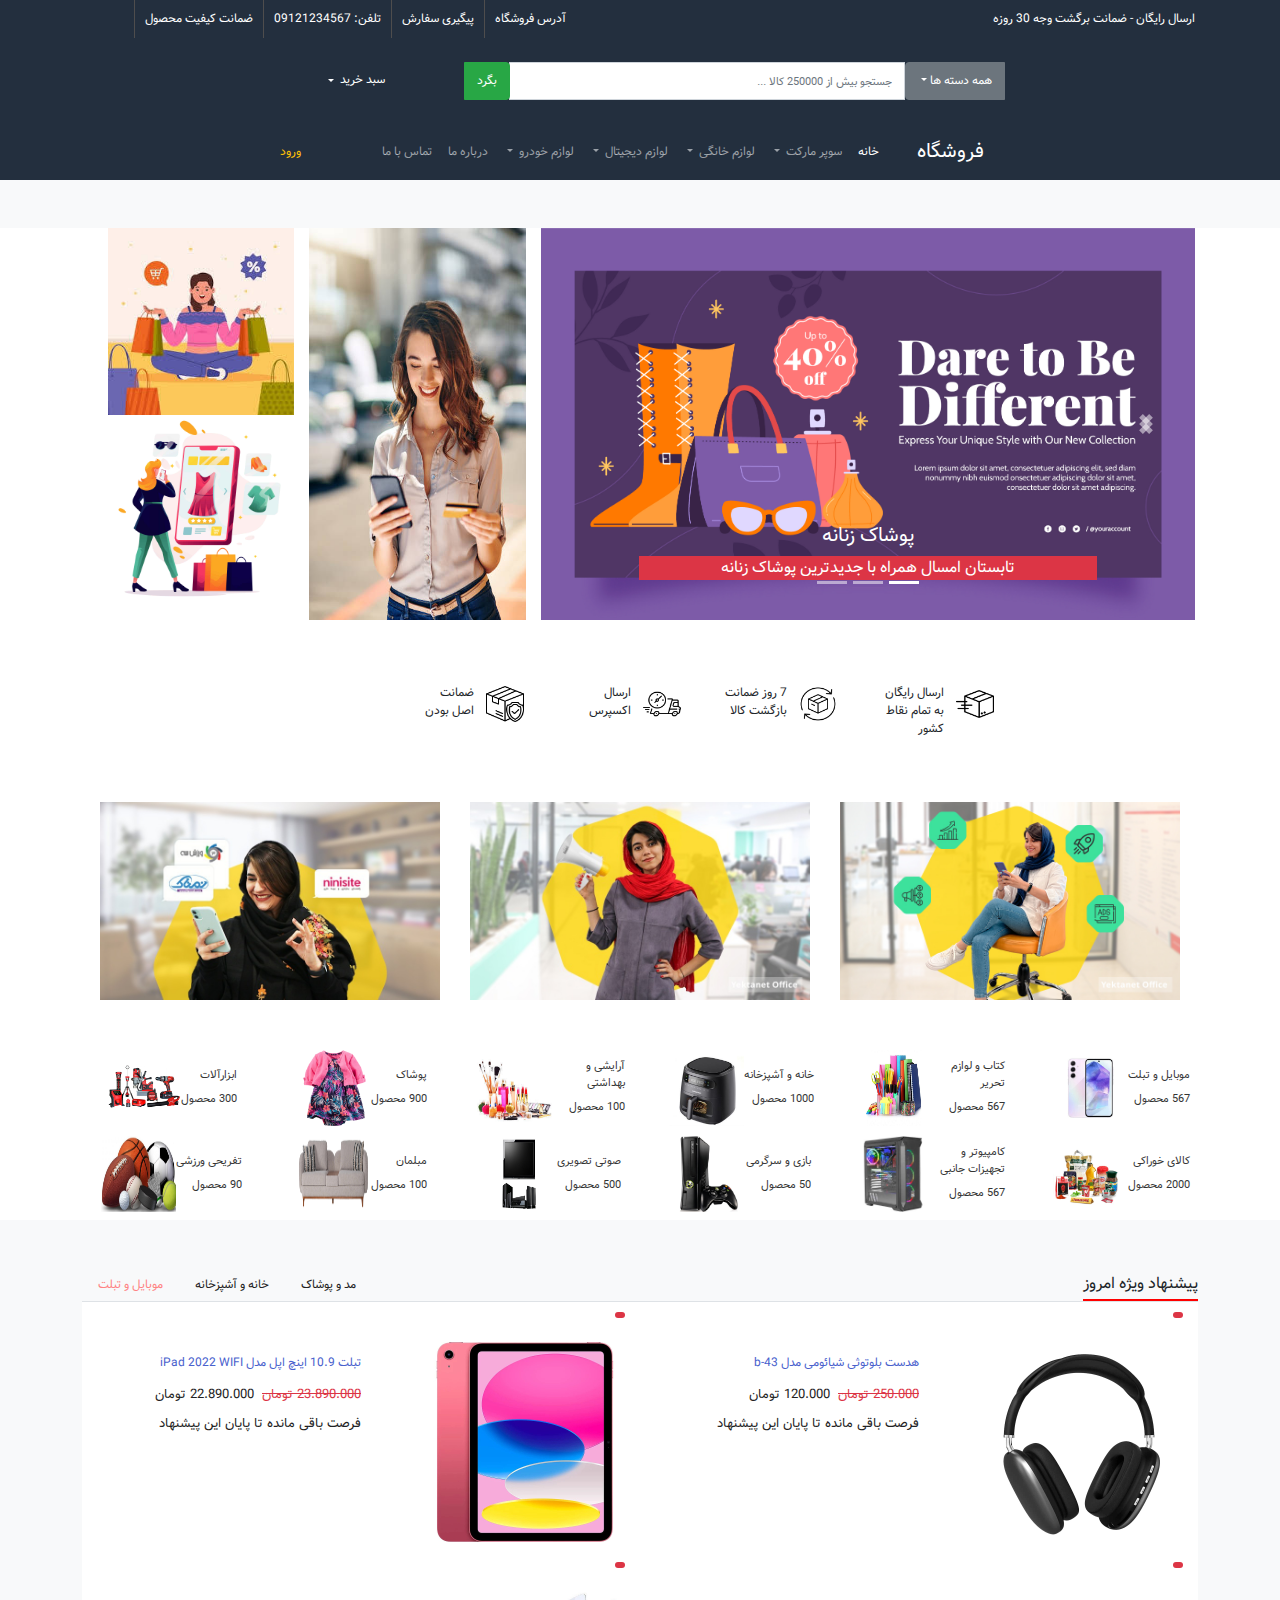
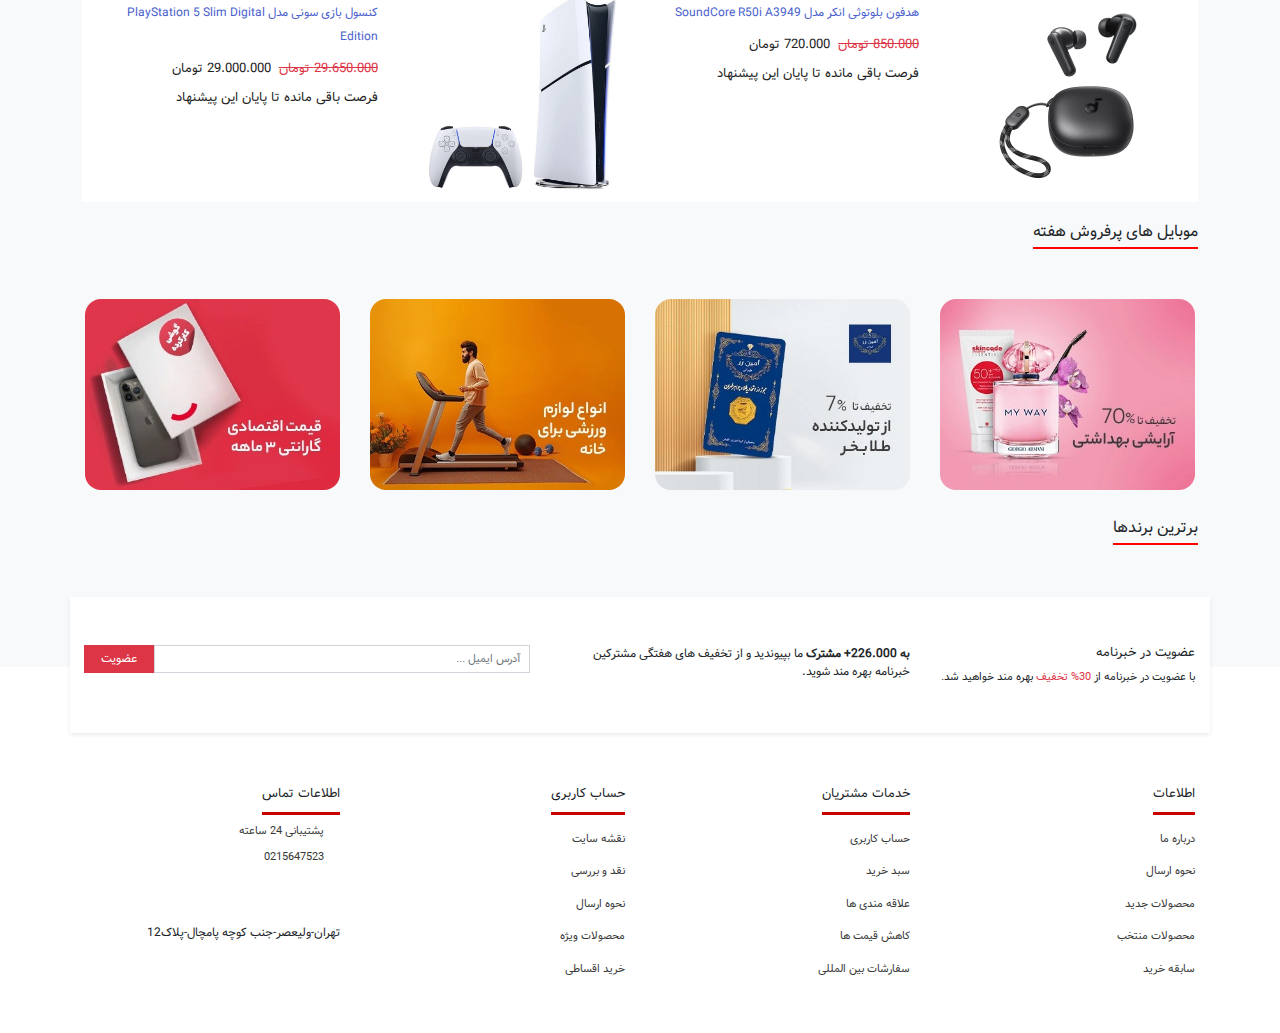
<file: index.html>
<!doctype html>
<html lang="fa">

<head>
  <meta charset="utf-8">
  <meta name="viewport" content="width=device-width, initial-scale=1">
  <title>فروشگاه اینترنتی</title>
  <link href="https://cdn.jsdelivr.net/npm/bootstrap@5.3.3/dist/css/bootstrap.min.css" rel="stylesheet"
    integrity="sha384-QWTKZyjpPEjISv5WaRU9OFeRpok6YctnYmDr5pNlyT2bRjXh0JMhjY6hW+ALEwIH" crossorigin="anonymous">
  <link rel="stylesheet" href="assets/css/bootstrap.min.css">
  <link rel="stylesheet" href="assets/css/bootstrap.css">
  <link rel="stylesheet" href="assets/css/bootstrap-grid.css">
  <link rel="stylesheet" href="assets/css/style.css">
  <link rel="stylesheet" href="https://cdnjs.cloudflare.com/ajax/libs/font-awesome/6.6.0/css/all.min.css"
    integrity="sha512-Kc323vGBEqzTmouAECnVceyQqyqdsSiqLQISBL29aUW4U/M7pSPA/gEUZQqv1cwx4OnYxTxve5UMg5GT6L4JJg=="
    crossorigin="anonymous" referrerpolicy="no-referrer" />
  <link rel="stylesheet" href="assets/css/owl.carousel.css">
  <link rel="stylesheet" href="assets/css/owl.theme.default.css">
</head>

<body class="bg-light">
  <!-- start top nav -->
  <div class="container-fluid bg-top-nav">
    <div class="row justify-content-center align-items-center">
      <div class="container justify-content-center align-items-center">
        <div class="row d-flex justify-content-center align-items-center">
          <div class="col-sm-12 col-md-6 d-none d-md-block">
            <p class="text-white">ارسال رایگان - ضمانت برگشت وجه 30 روزه</p>
          </div>
          <div class="col-sm-12 col-md-6">
            <nav class="nav custom-top-nav justify-content-center align-items-center">
              <a class="nav-link text-white border-start" href="#">آدرس فروشگاه</a>
              <a class="nav-link text-white border-start" href="#">پیگیری سفارش</a>
              <a class="nav-link text-white border-start" href="#">تلفن: 09121234567</a>
              <a class="nav-link text-white border-start d-none d-md-block" href="#">ضمانت کیفیت محصول</a>
            </nav>
          </div>
        </div>
      </div>
      <div class="container my-4 flex-column">
        <div class="row justify-content-center align-items-center">
          <div class="col-sm-12 col-md-6">
            <div class="input-group">
              <button class="btn btn-secondary dropdown-toggle btn-font-size" type="button"
                data-bs-toggle="dropdown">همه دسته ها</button>
              <ul class="dropdown-menu">
                <li><a class="dropdown-item" href="#">موبایل</a></li>
                <li><a class="dropdown-item" href="#">قطعات کامپیوتر</a></li>
                <li><a class="dropdown-item" href="#">پوشاک</a></li>
                <li><a class="dropdown-item" href="#">لوازم خانگی</a></li>
              </ul>
              <input type="text" class="form-control" placeholder="جستجو بیش از 250000 کالا ..."
                aria-label="Text input with dropdown button">
              <button class="btn btn-success btn-font-size" type="button">بگرد</button>
            </div>
          </div>
          <div class="col-sm-12 col-md-2">
            <div class="dropdown justify-content-center align-items-center d-flex">
              <a class="btn btn-link text-decoration-none text-white custom-dropdown-toggle dropdown-toggle border-0 basket btn-font-size "
                href="#" role="button" data-bs-toggle="dropdown">
                سبد خرید <i class="fa-solid fa-cart-plus"></i>
              </a>

              <div class="dropdown-menu shopping-list p-0">
                <a class="dropdown-item p-1 d-flex justify-content-around" href="#">
                  <img class="img-thumbnail" src="assets/img/pic1.jpg" alt="">
                  <ul>
                    <li>تابه گریل چدن نالینو</li>
                    <li>Nalino Lorenz Cast iron Gril Pan</li>
                    <li>1.890.000</li>
                  </ul>
                  <button type="button" class="btn-close" data-bs-dismiss="modal" aria-label="Close"></button>
                </a>
                <a class="dropdown-item p-1 d-flex justify-content-around" href="#">
                  <img class="img-thumbnail" src="assets/img/pic2.jpg" alt="">
                  <ul>
                    <li>کیف لپ تاپ مدل 1050</li>
                    <li>laptop bag model 1050</li>
                    <li>891.000</li>
                  </ul>
                  <button type="button" class="btn-close" data-bs-dismiss="modal" aria-label="Close"></button>
                </a>

              </div>
            </div>
          </div>
        </div>
      </div>
      <div class="container">
        <div class="row justify-content-center align-items-center">
          <nav class="navbar custom-navbar navbar-expand-lg px-0" data-bs-theme="dark">
            <a class="navbar-brand" href="#">فروشگاه</a>
            <button class="navbar-toggler" type="button" data-bs-toggle="collapse"
              data-bs-target="#navbarSupportedContent" aria-controls="navbarSupportedContent" aria-expanded="false"
              aria-label="Toggle navigation">
              <span class="navbar-toggler-icon"></span>
            </button>
            <div class="collapse custom-navbar-collapse navbar-collapse" id="navbarSupportedContent">
              <ul class="navbar-nav custom-navbar-nav mb-2 mb-lg-0 mr-auto mr-custom">
                <li class="nav-item">
                  <a class="nav-link active" href="#">خانه</a>
                </li>
                <li class="nav-item dropdown">
                  <a class="nav-link dropdown-toggle" href="#" role="button" data-bs-toggle="dropdown"
                    aria-expanded="false">
                    سوپر مارکت
                  </a>
                  <ul class="dropdown-menu w-100 dropdown-img border-0 shadow">
                    <img src="assets/img/pic6.png" class="d-none d-lg-block" alt="">
                    <div class="container">
                      <div class="row w-100">
                        <div class="col-sm-12 col-md-5">
                          <ul class="nav flex-column pl-3">
                            <li class="nav-item">
                              <a class="nav-link custom-active" href="#"><i class="fa-solid fa-angle-left"></i> کالای
                                اساسی خواربار</a>
                            </li>
                            <li class="nav-item">
                              <a class="nav-link" href="#"> <i class="fa-solid fa-angle-left"></i> لبنیات</a>
                            </li>
                            <li class="nav-item">
                              <a class="nav-link" href="#"> <i class="fa-solid fa-angle-left"></i> میوه و سبزیجات</a>
                            </li>
                            <li class="nav-item">
                              <a class="nav-link" href="#"><i class="fa-solid fa-angle-left"></i> مواد پروتئینی</a>
                            </li>
                          </ul>
                        </div>
                        <div class="col-sm-12 col-md-5">
                          <ul class="nav flex-column pl-3">
                            <li class="nav-item">
                              <a class="nav-link" href="#"><i class="fa-solid fa-angle-left"></i> صبحانه</a>
                            </li>
                            <li class="nav-item">
                              <a class="nav-link" href="#"> <i class="fa-solid fa-angle-left"></i> خشکبار و شیرینی</a>
                            </li>
                            <li class="nav-item">
                              <a class="nav-link" href="#"> <i class="fa-solid fa-angle-left"></i> شور و ترشیجات</a>
                            </li>
                            <li class="nav-item">
                              <a class="nav-link" href="#"> <i class="fa-solid fa-angle-left"></i> تنقلات</a>
                            </li>
                          </ul>
                        </div>
                      </div>
                    </div>
                  </ul>
                </li>
                <li class="nav-item dropdown">
                  <a class="nav-link dropdown-toggle" href="#" role="button" data-bs-toggle="dropdown"
                    aria-expanded="false">
                    لوازم خانگی
                  </a>
                  <ul class="dropdown-menu w-100">
                    <li><a class="dropdown-item" href="#">Action</a></li>
                    <li><a class="dropdown-item" href="#">Another action</a></li>
                    <li><a class="dropdown-item" href="#">Something else here</a></li>
                  </ul>
                </li>
                <li class="nav-item dropdown">
                  <a class="nav-link dropdown-toggle" href="#" role="button" data-bs-toggle="dropdown"
                    aria-expanded="false">
                    لوازم دیجیتال
                  </a>
                  <ul class="dropdown-menu w-100">
                    <li><a class="dropdown-item" href="#">Action</a></li>
                    <li><a class="dropdown-item" href="#">Another action</a></li>
                    <li><a class="dropdown-item" href="#">Something else here</a></li>
                  </ul>
                </li>
                <li class="nav-item dropdown">
                  <a class="nav-link dropdown-toggle" href="#" role="button" data-bs-toggle="dropdown"
                    aria-expanded="false">
                    لوازم خودرو
                  </a>
                  <ul class="dropdown-menu w-100">
                    <li><a class="dropdown-item" href="#">Action</a></li>
                    <li><a class="dropdown-item" href="#">Another action</a></li>
                    <li><a class="dropdown-item" href="#">Something else here</a></li>
                  </ul>
                </li>
                <li class="nav-item">
                  <a class="nav-link" href="#">درباره ما</a>
                </li>
                <li class="nav-item">
                  <a class="nav-link" href="#">تماس با ما</a>
                </li>
              </ul>
              <a href="" class="text-warning text-decoration-none" data-bs-toggle="modal" data-bs-target="#login-form">
                <i class="fa-regular fa-circle-user"></i>
                <span class="pl-1">ورود</span>
              </a>
              <!-- Modal -->
              <div class="modal fade" id="login-form" tabindex="-1">
                <div class="modal-dialog modal-dialog-centered">
                  <div class="modal-content">
                    <div class="modal-header border-0">
                      <h5 class="modal-title fs-5 text-center w-100" id="exampleModalLabel">ورود به سایت</h5>
                    </div>
                    <div class="modal-body">
                      <form class="login-form" method="">
                        <div class="form-group">
                          <label for="exampleInputEmail1">ایمیل</label>
                          <input type="email" class="form-control form-control-sm" id="exampleInputEmail1" placeholder="ایمیل خود را وارد کنید">
                        </div>
                        <div class="form-group">
                          <label for="exampleInputPassword1">کلمه عبور</label>
                          <input type="password" class="form-control form-control-sm" id="exampleInputPassword1" placeholder="رمز عبور خود را وارد کنید">
                        </div>
                        <div class="custom-control custom-checkbox">
                          <input type="checkbox" class="custom-control-input" id="exampleCheck1">
                          <label class="custom-control-label" for="exampleCheck1">مرا به خاطر بسپار</label>
                        </div>
                        <button type="submit" class="btn btn-success btn-sm btn-block mt-3">ورود</button>
                      </form>
                    </div>
                    <div class="modal-footer border-0 pt-0 text-decoration-none d-flex justify-content-around">
                      <a href="#">رمز خود را فراموش کرده اید؟</a>
                      <a href="#">عضویت در سایت</a>
                    </div>
                  </div>
                </div>
              </div>


            </div>
          </nav>
        </div>
      </div>
    </div>
  </div>
  <!-- end top nav -->
  <div class="container-fluid bg-white">
    <!-- start slider nav -->
    <div class="container mt-5">
      <div class="row">
        <div class="col-sm-12 col-lg-6 custom-col-md-6">
          <div id="carouselExampleCaptions" class="carousel slide carousel-fade">
            <div class="carousel-indicators">
              <button type="button" data-bs-target="#carouselExampleCaptions" data-bs-slide-to="0" class="active"
                aria-current="true" aria-label="Slide 1"></button>
              <button type="button" data-bs-target="#carouselExampleCaptions" data-bs-slide-to="1"
                aria-label="Slide 2"></button>
              <button type="button" data-bs-target="#carouselExampleCaptions" data-bs-slide-to="2"
                aria-label="Slide 3"></button>
            </div>
            <div class="carousel-inner">
              <div class="carousel-item active">
                <img src="assets/img/slider1.jpg" class="d-block w-100" alt="...">
                <div class="carousel-caption d-none d-md-block">
                  <h5>پوشاک زنانه</h5>
                  <p class="bg-danger">تابستان امسال همراه با جدیدترین پوشاک زنانه</p>
                </div>
              </div>
              <div class="carousel-item">
                <img src="assets/img/slider2.jpg" class="d-block w-100" alt="...">
                <div class="carousel-caption d-none d-md-block">
                  <h5>مواد غذایی</h5>
                  <p class="bg-danger">هرچی برای خوردن نیاز هست رو میتونی آنلاین خرید کنی</p>
                </div>
              </div>
              <div class="carousel-item">
                <img src="assets/img/slider3.jpg" class="d-block w-100" alt="...">
                <div class="carousel-caption d-none d-md-block">
                  <h5 class="bg-dark">خرید به صرفه </h5>
                  <p class="bg-danger">با تخفیفات امسال خریدی به صرفه برای خود و خانواده داشته باشید</p>
                </div>
              </div>
            </div>
            <button class="carousel-control-prev" type="button" data-bs-target="#carouselExampleCaptions"
              data-bs-slide="prev">
              <span class="carousel-control-prev-icon" aria-hidden="true"></span>
              <span class="visually-hidden">Previous</span>
            </button>
            <button class="carousel-control-next" type="button" data-bs-target="#carouselExampleCaptions"
              data-bs-slide="next">
              <span class="carousel-control-next-icon" aria-hidden="true"></span>
              <span class="visually-hidden">Next</span>
            </button>
          </div>
        </div>
        <div class="col-sm-12 col-lg-3 custom-col-md-3 p-0">
          <a href="#"><img src="assets/img/pic8.jpg " class="img-fluid h-100" alt=""></a>
        </div>
        <div class="col-sm-12 col-lg-3 custom-col-md-3">
          <a href="#"><img src="assets/img/pic9.jpg " class="img-fluid" alt=""></a>
          <a href="#"><img src="assets/img/pic10.jpg " class="img-fluid" alt=""></a>
        </div>
      </div>
    </div>
    <!-- end slider nav -->
    <!-- start shipping nav -->
    <div class="container mt-5">
      <div class="row offset-lg-2">
        <div class="col-sm-6 col-md-4 col-lg-2 shipping-wrapper p-3">
          <img src="assets/img/box.png" alt="" class="float-left">
          <P>ارسال رایگان
          </P>
          <p>به تمام نقاط کشور</p>
        </div>
        <div class="col-sm-6 col-md-4 col-lg-2 shipping-wrapper p-3">
          <img src="assets/img/delivery-status.png" alt="" class="float-left">
          <P>7 روز ضمانت
          </P>
          <p> بازگشت کالا</p>
        </div>
        <div class="col-sm-6 col-md-4 col-lg-2 shipping-wrapper p-3">
          <img src="assets/img/fast-delivery.png" alt="" class="float-left">
          <P>ارسال
          </P>
          <p>اکسپرس</p>
        </div>
        <div class="col-sm-6 col-md-4 col-lg-2 shipping-wrapper p-3">
          <img src="assets/img/security.png" alt="" class="float-left">
          <P>ضمانت
          </P>
          <p>اصل بودن</p>
        </div>
      </div>
      <!-- end shipping nav -->
      <!-- start ads nav -->
      <div class="container mt-5">
        <div class="row">
          <div class="col-sm-12 col-md-4">
            <img class="img-fluid" src="assets/img/advertising.jpg" alt="">
          </div>
          <div class="col-sm-12 col-md-4">
            <img class="img-fluid" src="assets/img/advertising4.jpg" alt="">
          </div>
          <div class="col-sm-12 col-md-4">
            <img class="img-fluid" src="assets/img/advertising2.jpg" alt="">
          </div>
        </div>
      </div>
      <!-- end cats nav -->
    </div>
    <!-- start cats nav -->
    <section class="container mt-5">
      <div class="row no-gutter">
        <div class="col-sm-6 col-md-3 col-lg-2 cat-hover mb-2">
          <a href="#" class="text-decoration-none">
            <div class="d-flex justify-content-center align-items-center cats-custom">
              <div class="cat-desc">
                <p class="pb-2">موبایل و تبلت</p>
                <p>567 محصول</p>
              </div>
              <img src="assets/img/categories.jpg" class="img-fluid" alt="">
            </div>
          </a>
        </div>
        <div class="col-sm-6 col-md-3 col-lg-2 cat-hover mb-2">
          <a href="#">
            <div class="d-flex justify-content-center align-items-center cats-custom">
              <div class="cat-desc">
                <p class="pb-2">کتاب و لوازم تحریر</p>
                <p>567 محصول</p>
              </div>
              <img src="assets/img/categories2.jpg" class="img-fluid" alt="">
            </div>
          </a>
        </div>
        <div class="col-sm-6 col-md-3 col-lg-2 cat-hover mb-2">
          <a href="#">
            <div class="d-flex justify-content-center align-items-center cats-custom">
              <div class="cat-desc">
                <p class="pb-2">خانه و آشپزخانه</p>
                <p>1000 محصول</p>
              </div>
              <img src="assets/img/pic4.jpg" class="img-fluid" alt="">
            </div>
          </a>
        </div>
        <div class="col-sm-6 col-md-3 col-lg-2 cat-hover mb-2">
          <a href="#">
            <div class="d-flex justify-content-center align-items-center cats-custom">
              <div class="cat-desc">
                <p class="pb-2">آرایشی و بهداشتی</p>
                <p>100 محصول</p>
              </div>
              <img src="assets/img/categories3.jpg" class="img-fluid" alt="">
            </div>
          </a>
        </div>
        <div class="col-sm-6 col-md-3 col-lg-2 cat-hover mb-2">
          <a href="#">
            <div class="d-flex justify-content-center align-items-center cats-custom">
              <div class="cat-desc">
                <p class="pb-2">پوشاک</p>
                <p>900 محصول</p>
              </div>
              <img src="assets/img/categories5.png" class="img-fluid" alt="">
            </div>
          </a>
        </div>
        <div class="col-sm-6 col-md-3 col-lg-2 cat-hover mb-2">
          <a href="#">
            <div class="d-flex justify-content-center align-items-center cats-custom">
              <div class="cat-desc">
                <p class="pb-2">ابزارآلات</p>
                <p>300 محصول</p>
              </div>
              <img src="assets/img/categories4.jpg" class="img-fluid" alt="">
            </div>
          </a>
        </div>
        <div class="col-sm-6 col-md-3 col-lg-2 cat-hover mb-2">
          <a href="#">
            <div class="d-flex justify-content-center align-items-center cats-custom">
              <div class="cat-desc">
                <p class="pb-2">کالای خوراکی</p>
                <p>2000 محصول</p>
              </div>
              <img src="assets/img/categories8.jpg" class="img-fluid" alt="">
            </div>
          </a>
        </div>
        <div class="col-sm-6 col-md-3 col-lg-2 cat-hover mb-2">
          <a href="#">
            <div class="d-flex justify-content-center align-items-center cats-custom">
              <div class="cat-desc">
                <p class="pb-2">کامپیوتر و تجهیزات جانبی</p>
                <p>567 محصول</p>
              </div>
              <img src="assets/img/pic3.jpg" class="img-fluid" alt="">
            </div>
          </a>
        </div>
        <div class="col-sm-6 col-md-3 col-lg-2 cat-hover mb-2">
          <a href="#">
            <div class="d-flex justify-content-center align-items-center cats-custom">
              <div class="cat-desc">
                <p class="pb-2">بازی و سرگرمی</p>
                <p>50 محصول</p>
              </div>
              <img src="assets/img/categories6.jpg" class="img-fluid" alt="">
            </div>
          </a>
        </div>
        <div class="col-sm-6 col-md-3 col-lg-2 cat-hover mb-2">
          <a href="#">
            <div class="d-flex justify-content-center align-items-center cats-custom">
              <div class="cat-desc">
                <p class="pb-2">صوتی تصویری</p>
                <p>500 محصول</p>
              </div>
              <img src="assets/img/categories7.png" class="img-fluid" alt="">
            </div>
          </a>
        </div>
        <div class="col-sm-6 col-md-3 col-lg-2 cat-hover mb-2">
          <a href="#">
            <div class="d-flex justify-content-center align-items-center cats-custom">
              <div class="cat-desc">
                <p class="pb-2">مبلمان</p>
                <p>100 محصول</p>
              </div>
              <img src="assets/img/categories6.png" class="img-fluid" alt="">
            </div>
          </a>
        </div>
        <div class="col-sm-6 col-md-3 col-lg-2 cat-hover mb-2">
          <a href="#">
            <div class="d-flex justify-content-center align-items-center cats-custom">
              <div class="cat-desc">
                <p class="pb-2">تفریحی ورزشی</p>
                <p>90 محصول</p>
              </div>
              <img src="assets/img/categories5.jpg" class="img-fluid" alt="">
            </div>
          </a>
        </div>
      </div>
    </section>
    <!-- end ads nav -->
  </div>
  <!-- start special offers nav -->
  <section class="container mt-5 mb-5">
    <div class="row">
      <nav>
        <div class="nav nav-tabs custom-nav-tabs" dir="ltr" id="nav-tab" role="tablist">
          <button class="nav-link active" id="nav-home-tab" data-bs-toggle="tab" data-bs-target="#nav-home"
            type="button" role="tab" aria-controls="nav-home" aria-selected="true">موبایل و تبلت</button>
          <button class="nav-link" id="nav-profile-tab" data-bs-toggle="tab" data-bs-target="#nav-profile" type="button"
            role="tab" aria-controls="nav-profile" aria-selected="false">خانه و آشپزخانه</button>
          <button class="nav-link" id="nav-contact-tab" data-bs-toggle="tab" data-bs-target="#nav-contact" type="button"
            role="tab" aria-controls="nav-contact" aria-selected="false">مد و پوشاک</button>
        </div>
      </nav>
      <div class="tab-content position-relative" id="nav-tabContent">
        <p class="position-absolute offer-section-title">پیشنهاد ویژه امروز</p>
        <div class="tab-pane fade show active" id="nav-home" role="tabpanel" aria-labelledby="nav-home-tab"
          tabindex="0">
          <div class="container">
            <div class="row">
              <div class="first-offer col-sm-12 col-md-12 col-lg-6 bg-white position-relative">
                <div class="after-expire badge text-bg-danger">

                </div>
                <div class="offer-blur position-absolute d-flex justify-content-between">
                  <div class="mt-3 offer-product-image">
                    <img src="assets/img/s1.jpg" alt="" class="img-fluid first-img">
                    <img src="assets/img/s2.jpg" alt="" class="img-fluid second-img">
                  </div>
                  <div class="p-4 offer-details">
                    <a href="#" class="text-decoration-none">هدست بلوتوثی شیائومی مدل b-43</a>
                    <div class="offer-rating mt-2">
                      <i class="fa-solid fa-star"></i><i class="fa-solid fa-star"></i><i class="fa-solid fa-star"></i><i
                        class="fa-regular fa-star"></i><i class="fa-regular fa-star"></i>
                    </div>
                    <div class="offer-price mt-2 "><s class="text-danger mr-2">250.000 تومان</s><span>120.000
                        تومان</span></div>
                    <div class="count-down-time mt-2">
                      <p>فرصت باقی مانده تا پایان این پیشنهاد</p>
                      <div id="demo" class="demos mt-3 position-relative" dir="ltr"></div>
                    </div>
                  </div>

                </div>
              </div>
              <div class="second-offer col-sm-12 col-md-12 col-lg-6 bg-white position-relative">
                <div class="after-expire badge text-bg-danger">

                </div>
                <div class="offer-blur position-absolute d-flex justify-content-between">
                  <div class="mt-3 offer-product-image">
                    <img src="assets/img/s4.jpg" alt="" class="img-fluid first-img">
                    <img src="assets/img/s5.jpg" alt="" class="img-fluid second-img">
                  </div>
                  <div class="p-4 offer-details">
                    <a href="#" class="text-decoration-none">تبلت 10.9 اینچ اپل مدل iPad 2022 WIFI</a>
                    <div class="offer-rating mt-2">
                      <i class="fa-solid fa-star"></i><i class="fa-solid fa-star"></i><i class="fa-solid fa-star"></i><i
                        class="fa-regular fa-star"></i><i class="fa-regular fa-star"></i>
                    </div>
                    <div class="offer-price mt-2 "><s class="text-danger mr-2">23.890.000 تومان</s><span>22.890.000
                        تومان</span></div>
                    <div class="count-down-time mt-2">
                      <p>فرصت باقی مانده تا پایان این پیشنهاد</p>
                      <div id="demo" class="demos mt-3 position-relative" dir="ltr"></div>
                    </div>
                  </div>

                </div>
              </div>
              <div class="third-offer col-sm-12 col-md-12 col-lg-6 bg-white position-relative">
                <div class="after-expire badge text-bg-danger">

                </div>
                <div class="offer-blur position-absolute d-flex justify-content-between">
                  <div class="mt-3 offer-product-image">
                    <img src="assets/img/s6.jpg" alt="" class="img-fluid first-img">
                    <img src="assets/img/s7.jpg" alt="" class="img-fluid second-img">
                  </div>
                  <div class="p-4 offer-details">
                    <a href="#" class="text-decoration-none">هدفون بلوتوثی انکر مدل SoundCore R50i A3949</a>
                    <div class="offer-rating mt-2">
                      <i class="fa-solid fa-star"></i><i class="fa-solid fa-star"></i><i class="fa-solid fa-star"></i><i
                        class="fa-regular fa-star"></i><i class="fa-regular fa-star"></i>
                    </div>
                    <div class="offer-price mt-2 "><s class="text-danger mr-2">850.000 تومان</s><span>720.000
                        تومان</span></div>
                    <div class="count-down-time mt-2">
                      <p>فرصت باقی مانده تا پایان این پیشنهاد</p>
                      <div id="demo" class="demos mt-3 position-relative" dir="ltr"></div>
                    </div>
                  </div>

                </div>
              </div>
              <div class="forth-offer col-sm-12 col-md-12 col-lg-6 bg-white position-relative">
                <div class="after-expire badge text-bg-danger">

                </div>
                <div class="offer-blur position-absolute d-flex justify-content-between">
                  <div class="mt-3 offer-product-image">
                    <img src="assets/img/s8.jpg" alt="" class="img-fluid first-img">
                    <img src="assets/img/s9.jpg" alt="" class="img-fluid second-img">
                  </div>
                  <div class="p-4 offer-details">
                    <a href="#" class="text-decoration-none">کنسول بازی سونی مدل PlayStation 5 Slim Digital Edition</a>
                    <div class="offer-rating mt-2">
                      <i class="fa-solid fa-star"></i><i class="fa-solid fa-star"></i><i class="fa-solid fa-star"></i><i
                        class="fa-regular fa-star"></i><i class="fa-regular fa-star"></i>
                    </div>
                    <div class="offer-price mt-2 "><s class="text-danger mr-2">29.650.000 تومان</s><span>29.000.000
                        تومان</span></div>
                    <div class="count-down-time mt-2">
                      <p>فرصت باقی مانده تا پایان این پیشنهاد</p>
                      <div id="demo" class="demos mt-3 position-relative" dir="ltr"></div>
                    </div>
                  </div>

                </div>
              </div>
            </div>
          </div>
        </div>
        <div class="tab-pane fade" id="nav-profile" role="tabpanel" aria-labelledby="nav-profile-tab" tabindex="0">
          <div class="container">
            <div class="row">
              <div class="first-offer col-sm-12 col-md-12 col-lg-6 bg-white position-relative">
                <div class="after-expire badge text-bg-danger">

                </div>
                <div class="offer-blur position-absolute d-flex justify-content-between">
                  <div class="mt-3 offer-product-image">
                    <img src="assets/img/s10.jpg" alt="" class="img-fluid first-img">
                    <img src="assets/img/s11.jpg" alt="" class="img-fluid second-img">
                  </div>
                  <div class="p-4 offer-details">
                    <a href="#" class="text-decoration-none">جاکفشی مدل Sj1187</a>
                    <div class="offer-rating mt-2">
                      <i class="fa-solid fa-star"></i><i class="fa-solid fa-star"></i><i class="fa-solid fa-star"></i><i
                        class="fa-regular fa-star"></i><i class="fa-regular fa-star"></i>
                    </div>
                    <div class="offer-price mt-2 "><s class="text-danger mr-2">1.150.000 تومان</s><span>999.000
                        تومان</span></div>
                    <div class="count-down-time mt-2">
                      <p>فرصت باقی مانده تا پایان این پیشنهاد</p>
                      <div id="demo" class="demos mt-3 position-relative" dir="ltr"></div>
                    </div>
                  </div>

                </div>
              </div>
              <div class="second-offer col-sm-12 col-md-12 col-lg-6 bg-white position-relative">
                <div class="after-expire badge text-bg-danger">

                </div>
                <div class="offer-blur position-absolute d-flex justify-content-between">
                  <div class="mt-3 offer-product-image">
                    <img src="assets/img/s12.jpg" alt="" class="img-fluid first-img">
                    <img src="assets/img/s13.jpg" alt="" class="img-fluid second-img">
                  </div>
                  <div class="p-4 offer-details">
                    <a href="#" class="text-decoration-none">پاف مدل CH-PA8090</a>
                    <div class="offer-rating mt-2">
                      <i class="fa-solid fa-star"></i><i class="fa-solid fa-star"></i><i class="fa-solid fa-star"></i><i
                        class="fa-regular fa-star"></i><i class="fa-regular fa-star"></i>
                    </div>
                    <div class="offer-price mt-2 "><s class="text-danger mr-2">3.000.000 تومان</s><span>2.800.000
                        تومان</span></div>
                    <div class="count-down-time mt-2">
                      <p>فرصت باقی مانده تا پایان این پیشنهاد</p>
                      <div id="demo" class="demos mt-3 position-relative" dir="ltr"></div>
                    </div>
                  </div>

                </div>
              </div>
              <div class="third-offer col-sm-12 col-md-12 col-lg-6 bg-white position-relative">
                <div class="after-expire badge text-bg-danger">

                </div>
                <div class="offer-blur position-absolute d-flex justify-content-between">
                  <div class="mt-3 offer-product-image">
                    <img src="assets/img/s14.jpg" alt="" class="img-fluid first-img">
                    <img src="assets/img/s15.jpg" alt="" class="img-fluid second-img">
                  </div>
                  <div class="p-4 offer-details">
                    <a href="#" class="text-decoration-none">میز و صندلی ناهارخوری 4 نفره گالری چوب آشنایی مدل 867</a>
                    <div class="offer-rating mt-2">
                      <i class="fa-solid fa-star"></i><i class="fa-solid fa-star"></i><i class="fa-solid fa-star"></i><i
                        class="fa-regular fa-star"></i><i class="fa-regular fa-star"></i>
                    </div>
                    <div class="offer-price mt-2 "><s class="text-danger mr-2">11.950.000 تومان</s><span>10.450.000
                        تومان</span></div>
                    <div class="count-down-time mt-2">
                      <p>فرصت باقی مانده تا پایان این پیشنهاد</p>
                      <div id="demo" class="demos mt-3 position-relative" dir="ltr"></div>
                    </div>
                  </div>

                </div>
              </div>
              <div class="forth-offer col-sm-12 col-md-12 col-lg-6 bg-white position-relative">
                <div class="after-expire badge text-bg-danger">

                </div>
                <div class="offer-blur position-absolute d-flex justify-content-between">
                  <div class="mt-3 offer-product-image">
                    <img src="assets/img/s16.jpg" alt="" class="img-fluid first-img">
                    <img src="assets/img/s17.jpg" alt="" class="img-fluid second-img">
                  </div>
                  <div class="p-4 offer-details">
                    <a href="#" class="text-decoration-none">آینه مدل دفرمه کد 1</a>
                    <div class="offer-rating mt-2">
                      <i class="fa-solid fa-star"></i><i class="fa-solid fa-star"></i><i class="fa-solid fa-star"></i><i
                        class="fa-regular fa-star"></i><i class="fa-regular fa-star"></i>
                    </div>
                    <div class="offer-price mt-2 "><s class="text-danger mr-2">250.000 تومان</s><span>120.000
                        تومان</span></div>
                    <div class="count-down-time mt-2">
                      <p>فرصت باقی مانده تا پایان این پیشنهاد</p>
                      <div id="demo" class="demos mt-3 position-relative" dir="ltr"></div>
                    </div>
                  </div>

                </div>
              </div>
            </div>
          </div>
        </div>
        <div class="tab-pane fade" id="nav-contact" role="tabpanel" aria-labelledby="nav-contact-tab" tabindex="0">
          <div class="container">
            <div class="row">
              <div class="first-offer col-sm-12 col-md-12 col-lg-6 bg-white position-relative">
                <div class="after-expire badge text-bg-danger">

                </div>
                <div class="offer-blur position-absolute d-flex justify-content-between">
                  <div class="mt-3 offer-product-image">
                    <img src="assets/img/s18.jpg" alt="" class="img-fluid first-img">
                    <img src="assets/img/s19.jpg" alt="" class="img-fluid second-img">
                  </div>
                  <div class="p-4 offer-details">
                    <a href="#" class="text-decoration-none">سویشرت ورزشی مردانه نوزده نودیک مدل GK1938 G</a>
                    <div class="offer-rating mt-2">
                      <i class="fa-solid fa-star"></i><i class="fa-solid fa-star"></i><i class="fa-solid fa-star"></i><i
                        class="fa-regular fa-star"></i><i class="fa-regular fa-star"></i>
                    </div>
                    <div class="offer-price mt-2 "><s class="text-danger mr-2">250.000 تومان</s><span>120.000
                        تومان</span></div>
                    <div class="count-down-time mt-2">
                      <p>فرصت باقی مانده تا پایان این پیشنهاد</p>
                      <div id="demo" class="demos mt-3 position-relative" dir="ltr"></div>
                    </div>
                  </div>

                </div>
              </div>
              <div class="second-offer col-sm-12 col-md-12 col-lg-6 bg-white position-relative">
                <div class="after-expire badge text-bg-danger">

                </div>
                <div class="offer-blur position-absolute d-flex justify-content-between">
                  <div class="mt-3 offer-product-image">
                    <img src="assets/img/s20.jpg" alt="" class="img-fluid first-img">
                    <img src="assets/img/s21.jpg" alt="" class="img-fluid second-img">
                  </div>
                  <div class="p-4 offer-details">
                    <a href="#" class="text-decoration-none">نیم بوت زنانه مدل چپان کد 8197-3</a>
                    <div class="offer-rating mt-2">
                      <i class="fa-solid fa-star"></i><i class="fa-solid fa-star"></i><i class="fa-solid fa-star"></i><i
                        class="fa-regular fa-star"></i><i class="fa-regular fa-star"></i>
                    </div>
                    <div class="offer-price mt-2 "><s class="text-danger mr-2">950.000 تومان</s><span>850.000
                        تومان</span></div>
                    <div class="count-down-time mt-2">
                      <p>فرصت باقی مانده تا پایان این پیشنهاد</p>
                      <div id="demo" class="demos mt-3 position-relative" dir="ltr"></div>
                    </div>
                  </div>

                </div>
              </div>
              <div class="third-offer col-sm-12 col-md-12 col-lg-6 bg-white position-relative">
                <div class="after-expire badge text-bg-danger">

                </div>
                <div class="offer-blur position-absolute d-flex justify-content-between">
                  <div class="mt-3 offer-product-image">
                    <img src="assets/img/s22.jpg" alt="" class="img-fluid first-img">
                    <img src="assets/img/s23.jpg" alt="" class="img-fluid second-img">
                  </div>
                  <div class="p-4 offer-details">
                    <a href="#" class="text-decoration-none">ساعت مچی عقربه ای اسکمی مدل No 9069</a>
                    <div class="offer-rating mt-2">
                      <i class="fa-solid fa-star"></i><i class="fa-solid fa-star"></i><i class="fa-solid fa-star"></i><i
                        class="fa-regular fa-star"></i><i class="fa-regular fa-star"></i>
                    </div>
                    <div class="offer-price mt-2 "><s class="text-danger mr-2">800.000 تومان</s><span>760.000
                        تومان</span></div>
                    <div class="count-down-time mt-2">
                      <p>فرصت باقی مانده تا پایان این پیشنهاد</p>
                      <div id="demo" class="demos mt-3 position-relative" dir="ltr"></div>
                    </div>
                  </div>

                </div>
              </div>
              <div class="forth-offer col-sm-12 col-md-12 col-lg-6 bg-white position-relative">
                <div class="after-expire badge text-bg-danger">

                </div>
                <div class="offer-blur position-absolute d-flex justify-content-between">
                  <div class="mt-3 offer-product-image">
                    <img src="assets/img/s24.jpg" alt="" class="img-fluid first-img">
                    <img src="assets/img/s25.jpg" alt="" class="img-fluid second-img">
                  </div>
                  <div class="p-4 offer-details">
                    <a href="#" class="text-decoration-none">عینک آفتابی زنانه مدل 19182</a>
                    <div class="offer-rating mt-2">
                      <i class="fa-solid fa-star"></i><i class="fa-solid fa-star"></i><i class="fa-solid fa-star"></i><i
                        class="fa-regular fa-star"></i><i class="fa-regular fa-star"></i>
                    </div>
                    <div class="offer-price mt-2 "><s class="text-danger mr-2">250.000 تومان</s><span>120.000
                        تومان</span></div>
                    <div class="count-down-time mt-2">
                      <p>فرصت باقی مانده تا پایان این پیشنهاد</p>
                      <div id="demo" class="demos mt-3 position-relative" dir="ltr"></div>
                    </div>
                  </div>

                </div>
              </div>
            </div>
          </div>
        </div>
      </div>
    </div>
  </section>
  <!-- end special offers nav -->
  <!-- start product offers nav -->
  <section class="container mt-5 mb-5 position-relative">
    <p class="position-absolute offer-section-title">موبایل های پرفروش هفته</p>
    <div class="row">
      <div class="col-sm-12">
        <div class="owl-carousel bg-white position-relative">
          <a href="#" class="text-decoration-none">
            <div class="p-1">
              <div class="card custom-card">
                <img src="assets/img/o1.jpg" class="p-img card-img-top align-self-center pt-3" alt="...">
                <div class="card-body">
                  <p class="card-text">
                  <p class="p-title pb-3">گوشی موبایل اپل مدل iPhone 13 CH </p>
                  <p class="p-price"><s>43.000.000 تومان</s></p>
                  <p class="p-discount">42.000.000 تومان<span
                      class="badge badge-pill bg-danger ml-2 p-2 custom-badge">10%</span></p>
                  </p>
                </div>
              </div>
            </div>
          </a>
          <a href="#" class="text-decoration-none">
            <div class="card custom-card">
              <img src="assets/img/o2.jpg" class="p-img card-img-top align-self-center pt-3" alt="...">
              <div class="card-body">
                <p class="card-text">
                <p class="p-title pb-3">گوشی موبایل سامسونگ مدل Galaxy S24 Ultra </p>
                <p class="p-price"><s>60.000.000 تومان</s></p>
                <p class="p-discount">58.000.000 تومان<span
                    class="badge badge-pill bg-danger ml-2 p-2 custom-badge">15%</span></p>

                </p>
              </div>
            </div>
          </a>
          <a href="#" class="text-decoration-none">
            <div class="card custom-card">
              <img src="assets/img/o3.jpg" class="p-img card-img-top align-self-center pt-3" alt="...">
              <div class="card-body">
                <p class="card-text">
                <p class="p-title pb-3">گوشی موبایل شیائومی مدل Redmi Note 13 4G </p>
                <p class="p-price"><s>9.200.000 تومان</s></p>
                <p class="p-discount">7.000.000 تومان<span
                    class="badge badge-pill bg-danger ml-2 p-2 custom-badge">20%</span></p>
                </p>
              </div>
            </div>
          </a>
          <a href="#" class="text-decoration-none">
            <div class="card custom-card">
              <img src="assets/img/o4.jpg" class="p-img card-img-top align-self-center pt-3" alt="...">
              <div class="card-body">
                <p class="card-text">
                <p class="p-title pb-3">گوشی موبایل سامسونگ مدل Galaxy A15</p>
                <p class="p-price"><s>8.100.000 تومان</s></p>
                <p class="p-discount">7.000.000 تومان<span
                    class="badge badge-pill bg-danger ml-2 p-2 custom-badge">10%</span></p>

                </p>
              </div>
            </div>
          </a>
          <a href="#" class="text-decoration-none">
            <div class="p-1">
              <div class="card custom-card">
                <img src="assets/img/o1.jpg" class="p-img card-img-top align-self-center pt-3" alt="...">
                <div class="card-body">
                  <p class="card-text">
                  <p class="p-title pb-3">گوشی موبایل اپل مدل iPhone 13 CH </p>
                  <p class="p-price"><s>43.000.000 تومان</s></p>
                  <p class="p-discount">42.000.000 تومان<span
                      class="badge badge-pill bg-danger ml-2 p-2 custom-badge">10%</span></p>
                  </p>
                </div>
              </div>
            </div>
          </a>
          <a href="#" class="text-decoration-none">
            <div class="card custom-card">
              <img src="assets/img/o2.jpg" class="p-img card-img-top align-self-center pt-3" alt="...">
              <div class="card-body">
                <p class="card-text">
                <p class="p-title pb-3">گوشی موبایل سامسونگ مدل Galaxy S24 Ultra </p>
                <p class="p-price"><s>60.000.000 تومان</s></p>
                <p class="p-discount">58.000.000 تومان<span
                    class="badge badge-pill bg-danger ml-2 p-2 custom-badge">15%</span></p>

                </p>
              </div>
            </div>
          </a>
          <a href="#" class="text-decoration-none">
            <div class="card custom-card">
              <img src="assets/img/o3.jpg" class="p-img card-img-top align-self-center pt-3" alt="...">
              <div class="card-body">
                <p class="card-text">
                <p class="p-title pb-3">گوشی موبایل شیائومی مدل Redmi Note 13 4G </p>
                <p class="p-price"><s>9.200.000 تومان</s></p>
                <p class="p-discount">7.000.000 تومان<span
                    class="badge badge-pill bg-danger ml-2 p-2 custom-badge">20%</span></p>
                </p>
              </div>
            </div>
          </a>
          <a href="#" class="text-decoration-none">
            <div class="card custom-card">
              <img src="assets/img/o4.jpg" class="p-img card-img-top align-self-center pt-3" alt="...">
              <div class="card-body">
                <p class="card-text">
                <p class="p-title pb-3">گوشی موبایل سامسونگ مدل Galaxy A15</p>
                <p class="p-price"><s>8.100.000 تومان</s></p>
                <p class="p-discount">7.000.000 تومان<span
                    class="badge badge-pill bg-danger ml-2 p-2 custom-badge">10%</span></p>

                </p>
              </div>
            </div>
          </a>
        </div>
      </div>
    </div>
  </section>
  <!-- end product offers nav -->
  <!-- start banner-1 nav -->
  <section class="container mt-5 banner-section-1">
    <div class="row">
      <div class="col-sm-12 col-md-3 banner-img-hover">
        <a href="#"><img src="assets/img/ads1.jpg" alt="" class="img-fluid rounded-4 mb-2">
        </a>
      </div>
      <div class="col-sm-12 col-md-3 banner-img-hover">
        <a href="#"><img src="assets/img/ads2.jpg" alt="" class="img-fluid rounded-4 mb-2"></a>
      </div>
      <div class="col-sm-12 col-md-3 banner-img-hover">
        <a href="#"><img src="assets/img/ads3.jpg" alt="" class="img-fluid rounded-4 mb-2"></a>
      </div>
      <div class="col-sm-12 col-md-3 banner-img-hover">
        <a href="#"><img src="assets/img/ads4.jpg" alt="" class="img-fluid rounded-4 mb-2"></a>
      </div>
    </div>
  </section>
  <!-- end banner-1 nav -->
  <!-- start best-brands nav -->
  <section class="container mt-5 position-relative offer-section" style="margin-bottom: 120px;">
    <p class="position-absolute offer-section-title">برترین برندها</p>
    <div class="row">
      <div class="col-sm-12">
        <div class="owl-carousel bg-white position-relative">
          <div>
            <div class="card">
              <a href="#"><img src="assets/img/brand1.png" alt="" class="px-5 img-fluid"></a>
            </div>
          </div>
          <div>
            <div class="card">
              <a href="#"><img src="assets/img/brand2.png" alt="" class="px-5 img-fluid"></a>
            </div>
          </div>
          <div>
            <div class="card">
              <a href="#"><img src="assets/img/brand3.png" alt="" class="px-5 img-fluid"></a>
            </div>
          </div>
          <div>
            <div class="card">
              <a href="#"><img src="assets/img/brand4.png" alt="" class="px-5 img-fluid"></a>
            </div>
          </div>
          <div>
            <div class="card">
              <a href="#"><img src="assets/img/brand5.png" alt="" class="px-5 img-fluid"></a>
            </div>
          </div>
          <div>
            <div class="card">
              <a href="#"><img src="assets/img/brand6.png" alt="" class="px-5 img-fluid"></a>
            </div>
          </div>
          <div>
            <div class="card">
              <a href="#"><img src="assets/img/brand7.png" alt="" class="px-5 img-fluid"></a>
            </div>
          </div>
          <div>
            <div class="card">
              <a href="#"><img src="assets/img/brand8.png" alt="" class="px-5 img-fluid"></a>
            </div>
          </div>
        </div>
      </div>
    </div>
  </section>
  <!-- end best-brands nav -->
  <!-- start footer nav -->
  <footer class="container-fluid mt-10 bg-white ">
    <div class="row">
      <section class="container news-letter ">
        <div class="row py-5 bg-white shadow-sm">
          <div class="col-sm-12 col-md-3 news-letter-s1 d-flex justify-content-center flex-column">
            <h5 class="mb-2">عضویت در خبرنامه</h5>
            <p>با عضویت در خبرنامه از <span class="text-danger">30% تخفیف</span> بهره مند خواهید شد.</p>
          </div>
          <div class="col-sm-12 col-md-4 news-letter-s2 d-flex justify-content-center ">
            <p><strong>به 226.000+ مشترک</strong> ما بپیوندید و از تخفیف های هفتگی مشترکین خبرنامه بهره مند شوید.</p>
          </div>
          <div class="col-sm-12 col-md-5">
            <div class="input-group">
              <input type="text" class="form-control form-control-sm" placeholder="آدرس ایمیل ...">
              <button class="btn btn-danger btn-sm px-3" type="button" id="button-addon2">عضویت</button>
            </div>

          </div>
        </div>
      </section>
    </div>
    <section class="container main-section-footer mt-5">
      <div class="row">
        <div class="col-6 col-sm-6 col-md-3 mb-5">
          <h5>اطلاعات</h5>
          <ul class="nav flex-column">
            <li class="nav-item">
              <a class="nav-link pl-0" aria-current="page" href="#">درباره ما</a>
            </li>
            <li class="nav-item">
              <a class="nav-link pl-0" href="#">نحوه ارسال</a>
            </li>
            <li class="nav-item">
              <a class="nav-link pl-0" href="#">محصولات جدید</a>
            </li>
            <li class="nav-item">
              <a class="nav-link pl-0" href="#">محصولات منتخب</a>
            </li>
            <li class="nav-item">
              <a class="nav-link pl-0" href="#">سابقه خرید</a>
            </li>
          </ul>
        </div>
        <div class="col-6 col-sm-6 col-md-3">
          <h5>خدمات مشتریان</h5>
          <ul class="nav flex-column">
            <li class="nav-item">
              <a class="nav-link pl-0" aria-current="page" href="#">حساب کاربری</a>
            </li>
            <li class="nav-item">
              <a class="nav-link pl-0" href="#">سبد خرید</a>
            </li>
            <li class="nav-item">
              <a class="nav-link pl-0" href="#">علاقه مندی ها</a>
            </li>
            <li class="nav-item">
              <a class="nav-link pl-0" href="#">کاهش قیمت ها</a>
            </li>
            <li class="nav-item">
              <a class="nav-link pl-0" href="#">سفارشات بین المللی</a>
            </li>
          </ul>
        </div>
        <div class="col-6 col-sm-6 col-md-3">
          <h5>حساب کاربری</h5>
          <ul class="nav flex-column">
            <li class="nav-item">
              <a class="nav-link pl-0" aria-current="page" href="#">نقشه سایت</a>
            </li>
            <li class="nav-item">
              <a class="nav-link pl-0" href="#">نقد و بررسی</a>
            </li>
            <li class="nav-item">
              <a class="nav-link pl-0" href="#">نحوه ارسال</a>
            </li>
            <li class="nav-item">
              <a class="nav-link pl-0" href="#">محصولات ویژه</a>
            </li>
            <li class="nav-item">
              <a class="nav-link pl-0" href="#">خرید اقساطی</a>
            </li>
          </ul>
        </div>
        <div class="col-6 col-sm-6 col-md-3">
          <h5>اطلاعات تماس</h5>
          <div class="d-flex align-items-center ">
            <div class="pr-3">
              <i class="fa-solid fa-phone-flip"></i>
            </div>
            <div class="tel-support pb-3">
              <p>پشتیبانی 24 ساعته</p>
              <a href="tel:0215647523" class="text-decoration-none">0215647523</a>
            </div>
          </div>
          <div class="social-icons">
            <div class="d-flex text-align-center pb-3">
              <a href="#" class="text-decoration-none"><i class="fa-brands fa-telegram  px-2"></i></a>
              <a href="#" class="text-decoration-none"><i class="fa-brands fa-instagram  px-2"></i></a>
              <a href="#" class="text-decoration-none"><i class="fa-brands fa-twitter  px-2"></i></a>
            </div>
            <p>تهران-ولیعصر-جنب کوچه پامچال-پلاک12</p>
          </div>
        </div>
      </div>
    </section>
  </footer>

  <!-- end footer nav -->

  <script src="https://code.jquery.com/jquery-3.7.1.slim.min.js"
    integrity="sha256-kmHvs0B+OpCW5GVHUNjv9rOmY0IvSIRcf7zGUDTDQM8=" crossorigin="anonymous"></script>
  <script src="https://cdn.jsdelivr.net/npm/bootstrap@5.3.3/dist/js/bootstrap.bundle.min.js"
    integrity="sha384-YvpcrYf0tY3lHB60NNkmXc5s9fDVZLESaAA55NDzOxhy9GkcIdslK1eN7N6jIeHz"
    crossorigin="anonymous"></script>
  <script src="assets/js/owl.carousel.min.js"></script>
  <script src="assets/js/main.js"></script>
</body>

</html>
</file>
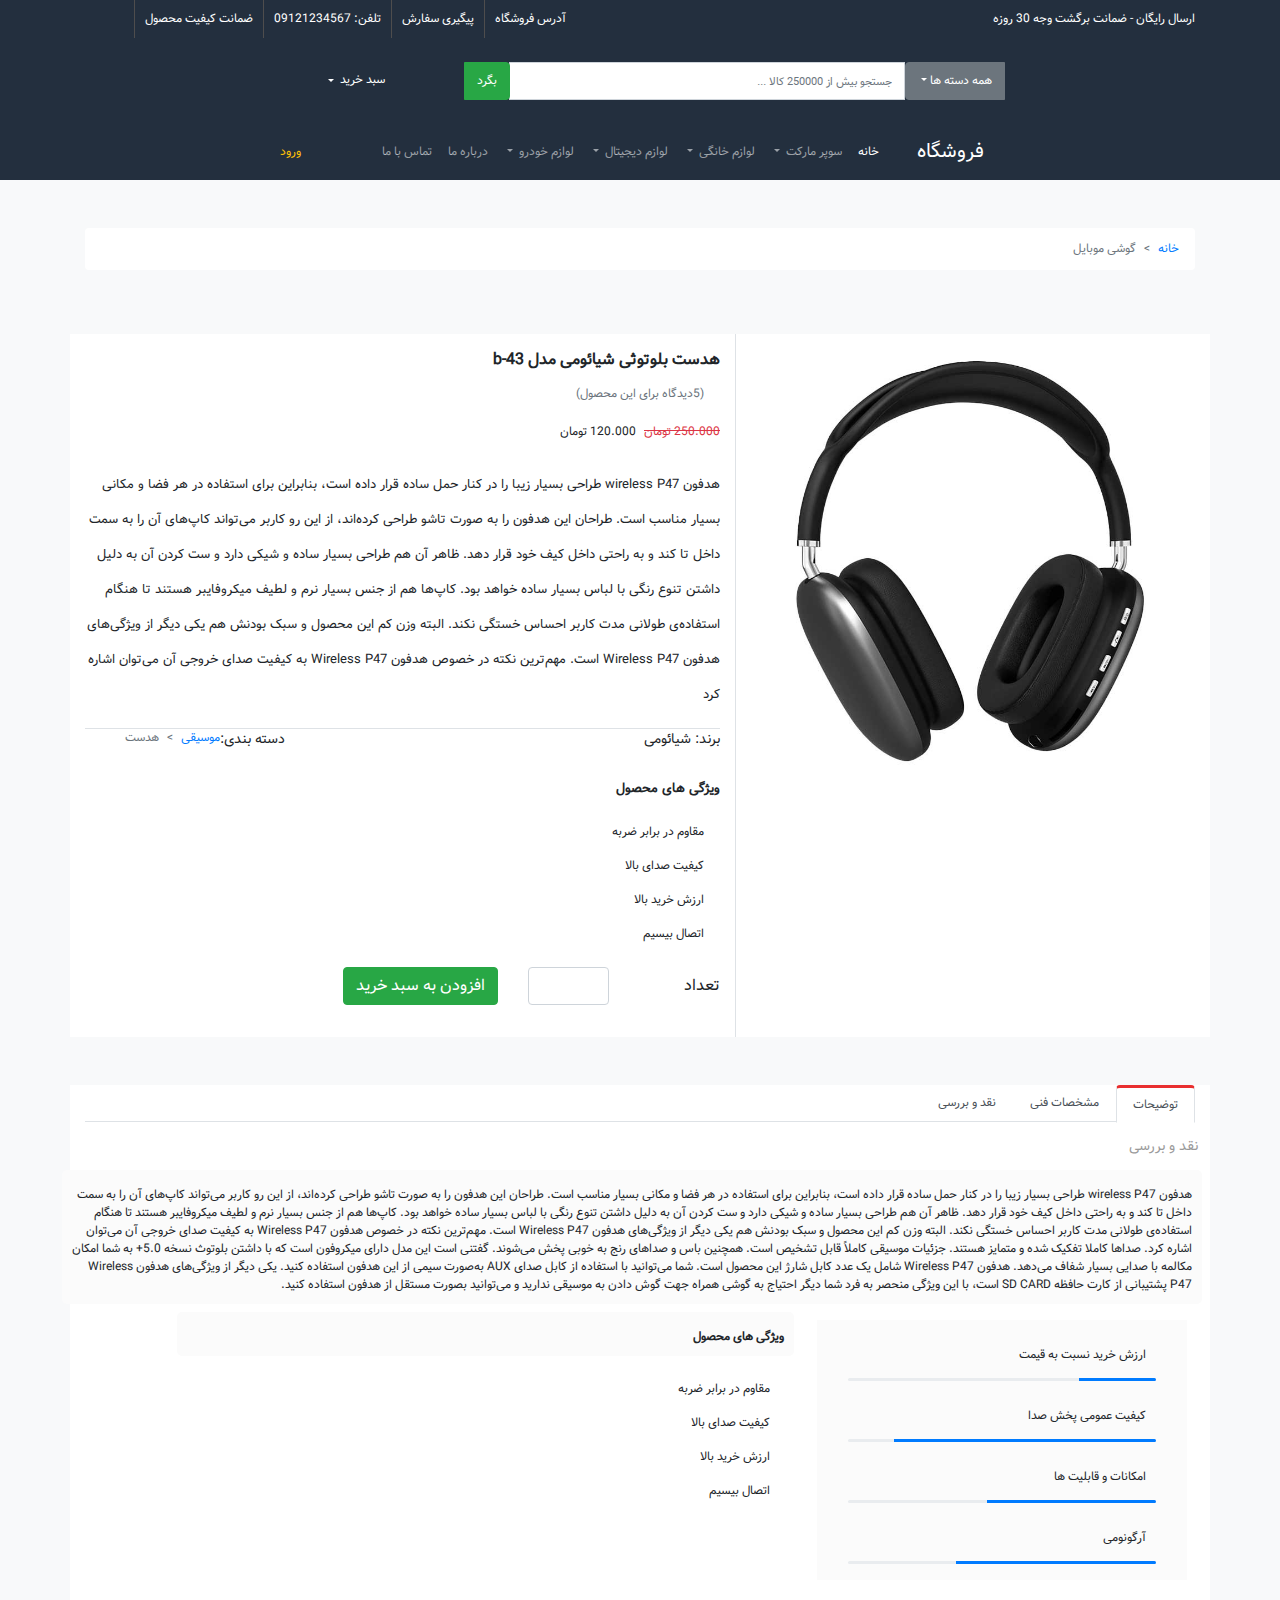
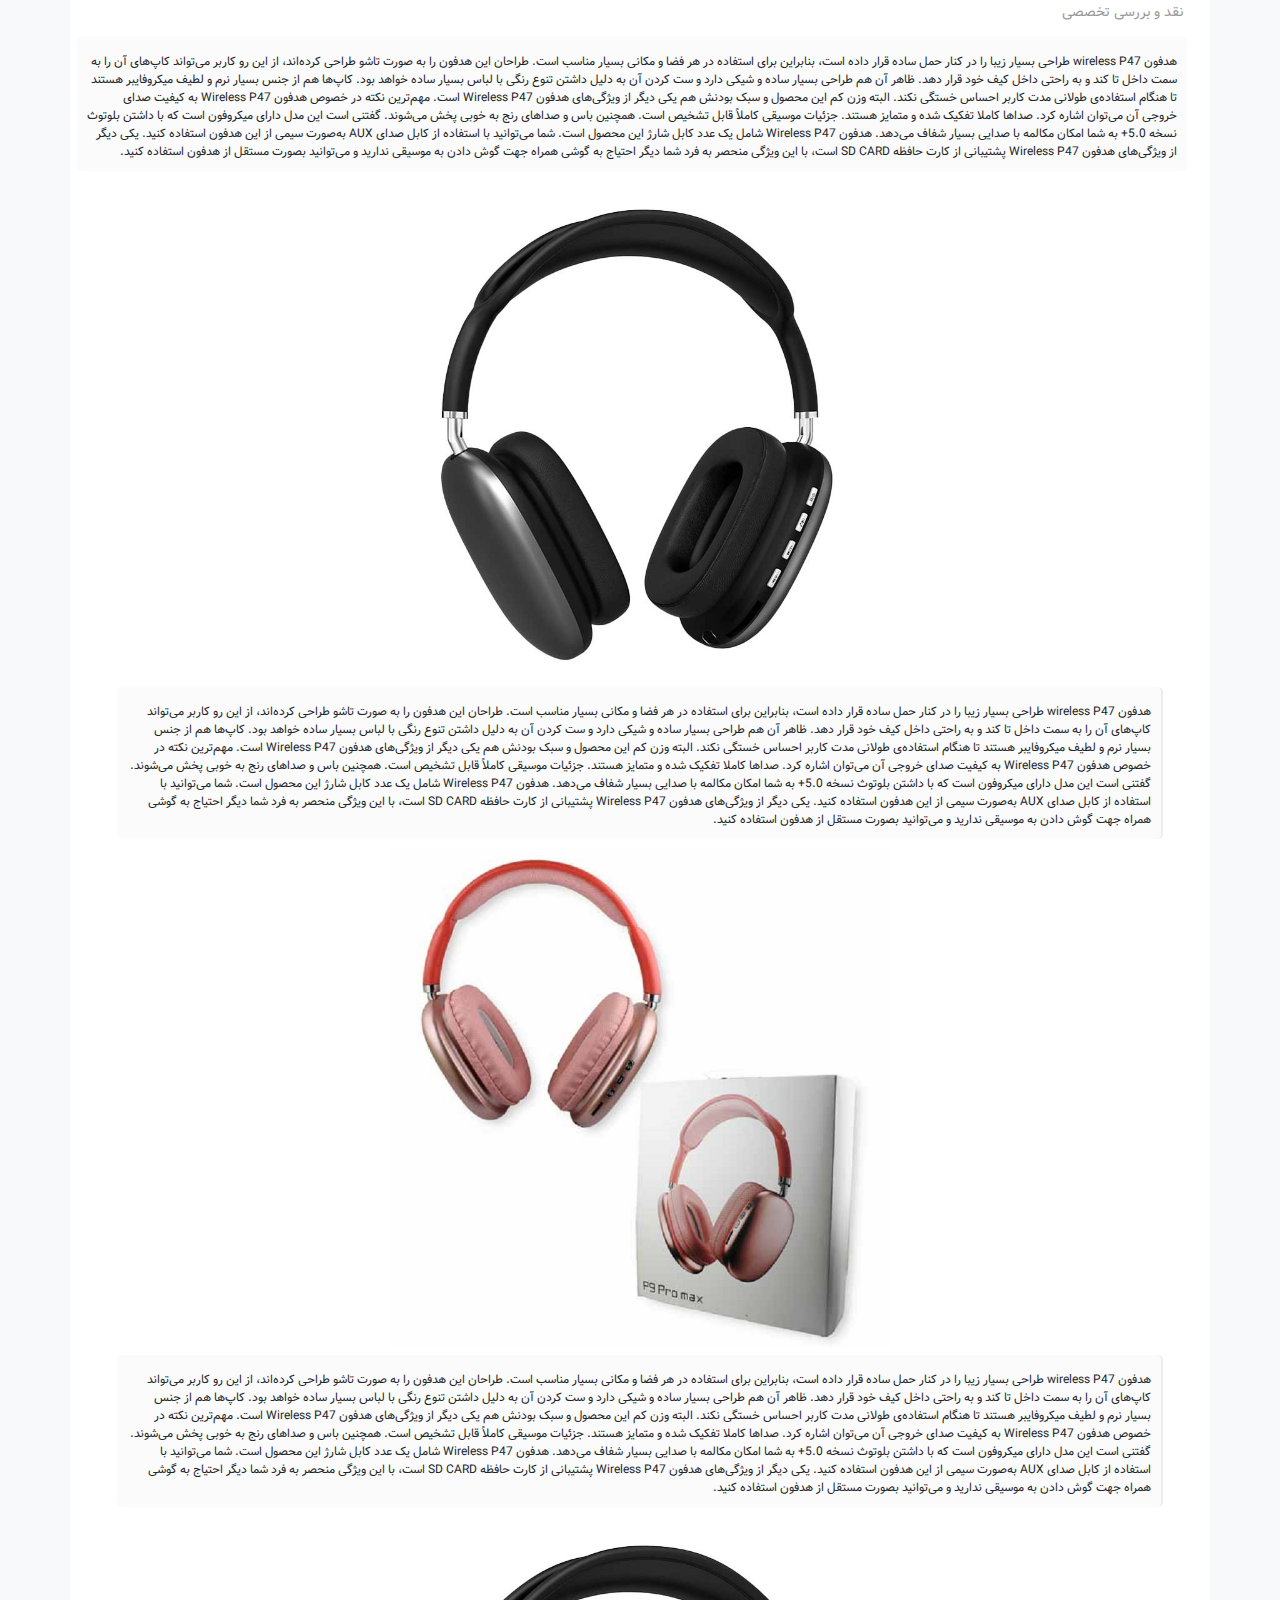
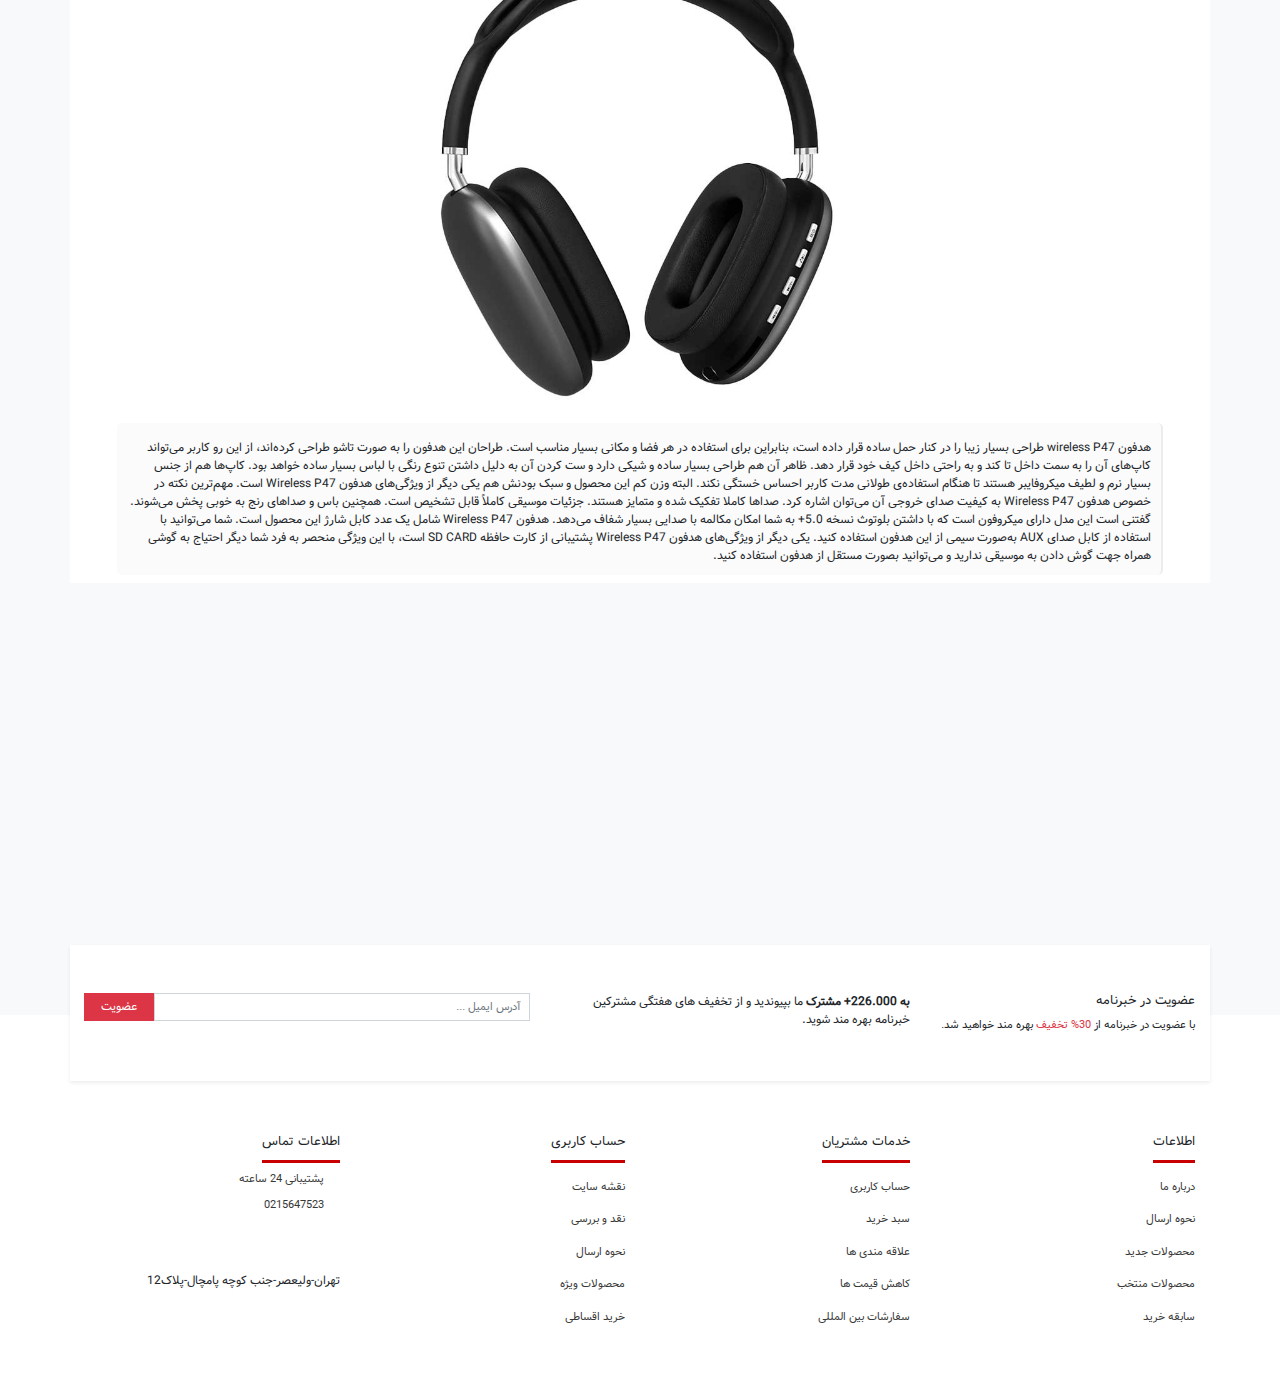
<file: product-single.html>
<!DOCTYPE html>
<html lang="fa">

<head>
    <meta charset="UTF-8">
    <meta name="viewport" content="width=device-width, initial-scale=1.0">
    <title>یک محصول</title>
    <link href="https://cdn.jsdelivr.net/npm/bootstrap@5.3.3/dist/css/bootstrap.min.css" rel="stylesheet"
        integrity="sha384-QWTKZyjpPEjISv5WaRU9OFeRpok6YctnYmDr5pNlyT2bRjXh0JMhjY6hW+ALEwIH" crossorigin="anonymous">
    <link rel="stylesheet" href="assets/css/bootstrap.min.css">
    <link rel="stylesheet" href="assets/css/bootstrap.css">
    <link rel="stylesheet" href="assets/css/bootstrap-grid.css">
    <link rel="stylesheet" href="assets/css/style.css">
    <link rel="stylesheet" href="https://cdnjs.cloudflare.com/ajax/libs/font-awesome/6.6.0/css/all.min.css"
        integrity="sha512-Kc323vGBEqzTmouAECnVceyQqyqdsSiqLQISBL29aUW4U/M7pSPA/gEUZQqv1cwx4OnYxTxve5UMg5GT6L4JJg=="
        crossorigin="anonymous" referrerpolicy="no-referrer" />
    <link rel="stylesheet" href="assets/css/owl.carousel.css">
    <link rel="stylesheet" href="assets/css/owl.theme.default.css">
</head>

<body class="bg-light">
    <!-- start top nav -->
    <div class="container-fluid bg-top-nav">
        <div class="row justify-content-center align-items-center">
            <div class="container justify-content-center align-items-center">
                <div class="row d-flex justify-content-center align-items-center">
                    <div class="col-sm-12 col-md-6 d-none d-md-block">
                        <p class="text-white">ارسال رایگان - ضمانت برگشت وجه 30 روزه</p>
                    </div>
                    <div class="col-sm-12 col-md-6">
                        <nav class="nav custom-top-nav justify-content-center align-items-center">
                            <a class="nav-link text-white border-start" href="#">آدرس فروشگاه</a>
                            <a class="nav-link text-white border-start" href="#">پیگیری سفارش</a>
                            <a class="nav-link text-white border-start" href="#">تلفن: 09121234567</a>
                            <a class="nav-link text-white border-start d-none d-md-block" href="#">ضمانت کیفیت محصول</a>
                        </nav>
                    </div>
                </div>
            </div>
            <div class="container my-4 flex-column">
                <div class="row justify-content-center align-items-center">
                    <div class="col-sm-12 col-md-6">
                        <div class="input-group">
                            <button class="btn btn-secondary dropdown-toggle btn-font-size" type="button"
                                data-bs-toggle="dropdown">همه دسته ها</button>
                            <ul class="dropdown-menu">
                                <li><a class="dropdown-item" href="#">موبایل</a></li>
                                <li><a class="dropdown-item" href="#">قطعات کامپیوتر</a></li>
                                <li><a class="dropdown-item" href="#">پوشاک</a></li>
                                <li><a class="dropdown-item" href="#">لوازم خانگی</a></li>
                            </ul>
                            <input type="text" class="form-control" placeholder="جستجو بیش از 250000 کالا ..."
                                aria-label="Text input with dropdown button">
                            <button class="btn btn-success btn-font-size" type="button">بگرد</button>
                        </div>
                    </div>
                    <div class="col-sm-12 col-md-2">
                        <div class="dropdown justify-content-center align-items-center d-flex">
                            <a class="btn btn-link text-decoration-none text-white custom-dropdown-toggle dropdown-toggle border-0 basket btn-font-size "
                                href="#" role="button" data-bs-toggle="dropdown">
                                سبد خرید <i class="fa-solid fa-cart-plus"></i>
                            </a>

                            <div class="dropdown-menu shopping-list p-0">
                                <a class="dropdown-item p-1 d-flex justify-content-around" href="#">
                                    <img class="img-thumbnail" src="assets/img/pic1.jpg" alt="">
                                    <ul>
                                        <li>تابه گریل چدن نالینو</li>
                                        <li>Nalino Lorenz Cast iron Gril Pan</li>
                                        <li>1.890.000</li>
                                    </ul>
                                    <button type="button" class="btn-close" data-bs-dismiss="modal"
                                        aria-label="Close"></button>
                                </a>
                                <a class="dropdown-item p-1 d-flex justify-content-around" href="#">
                                    <img class="img-thumbnail" src="assets/img/pic2.jpg" alt="">
                                    <ul>
                                        <li>کیف لپ تاپ مدل 1050</li>
                                        <li>laptop bag model 1050</li>
                                        <li>891.000</li>
                                    </ul>
                                    <button type="button" class="btn-close" data-bs-dismiss="modal"
                                        aria-label="Close"></button>
                                </a>

                            </div>
                        </div>
                    </div>
                </div>
            </div>
            <div class="container">
                <div class="row justify-content-center align-items-center">
                    <nav class="navbar custom-navbar navbar-expand-lg px-0" data-bs-theme="dark">
                        <a class="navbar-brand" href="#">فروشگاه</a>
                        <button class="navbar-toggler" type="button" data-bs-toggle="collapse"
                            data-bs-target="#navbarSupportedContent" aria-controls="navbarSupportedContent"
                            aria-expanded="false" aria-label="Toggle navigation">
                            <span class="navbar-toggler-icon"></span>
                        </button>
                        <div class="collapse custom-navbar-collapse navbar-collapse" id="navbarSupportedContent">
                            <ul class="navbar-nav custom-navbar-nav mb-2 mb-lg-0 mr-auto mr-custom">
                                <li class="nav-item">
                                    <a class="nav-link active" href="#">خانه</a>
                                </li>
                                <li class="nav-item dropdown">
                                    <a class="nav-link dropdown-toggle" href="#" role="button" data-bs-toggle="dropdown"
                                        aria-expanded="false">
                                        سوپر مارکت
                                    </a>
                                    <ul class="dropdown-menu w-100 dropdown-img border-0 shadow">
                                        <img src="assets/img/pic6.png" class="d-none d-lg-block" alt="">
                                        <div class="container">
                                            <div class="row w-100">
                                                <div class="col-sm-12 col-md-5">
                                                    <ul class="nav flex-column pl-3">
                                                        <li class="nav-item">
                                                            <a class="nav-link custom-active" href="#"><i
                                                                    class="fa-solid fa-angle-left"></i> کالای
                                                                اساسی خواربار</a>
                                                        </li>
                                                        <li class="nav-item">
                                                            <a class="nav-link" href="#"> <i
                                                                    class="fa-solid fa-angle-left"></i> لبنیات</a>
                                                        </li>
                                                        <li class="nav-item">
                                                            <a class="nav-link" href="#"> <i
                                                                    class="fa-solid fa-angle-left"></i> میوه و
                                                                سبزیجات</a>
                                                        </li>
                                                        <li class="nav-item">
                                                            <a class="nav-link" href="#"><i
                                                                    class="fa-solid fa-angle-left"></i> مواد
                                                                پروتئینی</a>
                                                        </li>
                                                    </ul>
                                                </div>
                                                <div class="col-sm-12 col-md-5">
                                                    <ul class="nav flex-column pl-3">
                                                        <li class="nav-item">
                                                            <a class="nav-link" href="#"><i
                                                                    class="fa-solid fa-angle-left"></i> صبحانه</a>
                                                        </li>
                                                        <li class="nav-item">
                                                            <a class="nav-link" href="#"> <i
                                                                    class="fa-solid fa-angle-left"></i> خشکبار و
                                                                شیرینی</a>
                                                        </li>
                                                        <li class="nav-item">
                                                            <a class="nav-link" href="#"> <i
                                                                    class="fa-solid fa-angle-left"></i> شور و
                                                                ترشیجات</a>
                                                        </li>
                                                        <li class="nav-item">
                                                            <a class="nav-link" href="#"> <i
                                                                    class="fa-solid fa-angle-left"></i> تنقلات</a>
                                                        </li>
                                                    </ul>
                                                </div>
                                            </div>
                                        </div>
                                    </ul>
                                </li>
                                <li class="nav-item dropdown">
                                    <a class="nav-link dropdown-toggle" href="#" role="button" data-bs-toggle="dropdown"
                                        aria-expanded="false">
                                        لوازم خانگی
                                    </a>
                                    <ul class="dropdown-menu w-100">
                                        <li><a class="dropdown-item" href="#">Action</a></li>
                                        <li><a class="dropdown-item" href="#">Another action</a></li>
                                        <li><a class="dropdown-item" href="#">Something else here</a></li>
                                    </ul>
                                </li>
                                <li class="nav-item dropdown">
                                    <a class="nav-link dropdown-toggle" href="#" role="button" data-bs-toggle="dropdown"
                                        aria-expanded="false">
                                        لوازم دیجیتال
                                    </a>
                                    <ul class="dropdown-menu w-100">
                                        <li><a class="dropdown-item" href="#">Action</a></li>
                                        <li><a class="dropdown-item" href="#">Another action</a></li>
                                        <li><a class="dropdown-item" href="#">Something else here</a></li>
                                    </ul>
                                </li>
                                <li class="nav-item dropdown">
                                    <a class="nav-link dropdown-toggle" href="#" role="button" data-bs-toggle="dropdown"
                                        aria-expanded="false">
                                        لوازم خودرو
                                    </a>
                                    <ul class="dropdown-menu w-100">
                                        <li><a class="dropdown-item" href="#">Action</a></li>
                                        <li><a class="dropdown-item" href="#">Another action</a></li>
                                        <li><a class="dropdown-item" href="#">Something else here</a></li>
                                    </ul>
                                </li>
                                <li class="nav-item">
                                    <a class="nav-link" href="#">درباره ما</a>
                                </li>
                                <li class="nav-item">
                                    <a class="nav-link" href="#">تماس با ما</a>
                                </li>
                            </ul>
                            <a href="" class="text-warning text-decoration-none" data-bs-toggle="modal"
                                data-bs-target="#login-form">
                                <i class="fa-regular fa-circle-user"></i>
                                <span class="pl-1">ورود</span>
                            </a>
                            <!-- Modal -->
                            <div class="modal fade" id="login-form" tabindex="-1">
                                <div class="modal-dialog modal-dialog-centered">
                                    <div class="modal-content">
                                        <div class="modal-header border-0">
                                            <h5 class="modal-title fs-5 text-center w-100" id="exampleModalLabel">ورود
                                                به سایت</h5>
                                        </div>
                                        <div class="modal-body">
                                            <form class="login-form" method="">
                                                <div class="form-group">
                                                    <label for="exampleInputEmail1">ایمیل</label>
                                                    <input type="email" class="form-control form-control-sm"
                                                        id="exampleInputEmail1" placeholder="ایمیل خود را وارد کنید">
                                                </div>
                                                <div class="form-group">
                                                    <label for="exampleInputPassword1">کلمه عبور</label>
                                                    <input type="password" class="form-control form-control-sm"
                                                        id="exampleInputPassword1"
                                                        placeholder="رمز عبور خود را وارد کنید">
                                                </div>
                                                <div class="custom-control custom-checkbox">
                                                    <input type="checkbox" class="custom-control-input"
                                                        id="exampleCheck1">
                                                    <label class="custom-control-label" for="exampleCheck1">مرا به خاطر
                                                        بسپار</label>
                                                </div>
                                                <button type="submit"
                                                    class="btn btn-success btn-sm btn-block mt-3">ورود</button>
                                            </form>
                                        </div>
                                        <div
                                            class="modal-footer border-0 pt-0 text-decoration-none d-flex justify-content-around">
                                            <a href="#">رمز خود را فراموش کرده اید؟</a>
                                            <a href="#">عضویت در سایت</a>
                                        </div>
                                    </div>
                                </div>
                            </div>


                        </div>
                    </nav>
                </div>
            </div>
        </div>
    </div>
    <!-- end top nav -->
    <div class="container my-5 ">
        <div class="row">
            <div class="col-sm-12 m-0 ">
                <nav aria-label="breadcrumb">
                    <ol class="breadcrumb bg-white">
                        <li class="breadcrumb-item text-decoration-none"><a href="#">خانه</a></li>
                        <li class="breadcrumb-item active" aria-current="page">گوشی موبایل</li>
                    </ol>
                </nav>
            </div>
        </div>
    </div>
    <!-- start product-details nav -->

    <div class="container bg-white mt-5 mb-10">
        <div class="row">
            <div class="col-sm-12 col-md-5 border-right">
                <img src="assets/img/s1.jpg" class="img-fluid first-img" alt="">
            </div>
            <div class="col-sm-12 col-md-7">
                <h1 class="product-page-title pt-3 d-flex justify-content-between"><span>هدست بلوتوثی شیائومی مدل
                        b-43</span><span><a href="#"><i class="fa-regular fa-heart mr-2"></i></a><a href="#"><i
                                class="fa-solid fa-share-nodes mr-2"></i></a><a href="#"><i
                                class="fa-regular fa-bell mr-2"></i></a></span></h1>
                <div class="offer-rating product-page-rate mt-3">
                    <i class="fa-solid fa-star"></i><i class="fa-solid fa-star"></i><i class="fa-solid fa-star"></i><i
                        class="fa-regular fa-star"></i><i class="fa-regular fa-star"></i> <span class="ml-3">(5دیدگاه
                        برای این محصول)</span>
                </div>
                <div class="offer-price product-page-price mt-3 "><s class="text-danger mr-2">250.000
                        تومان</s><span>120.000
                        تومان</span></div>
                <p class="describe pb-3 border-bottom mt-4">
                    هدفون wireless P47 طراحی بسیار زیبا را در کنار حمل ساده قرار داده است، بنابراین برای استفاده در هر
                    فضا و مکانی بسیار مناسب است. طراحان این هدفون را به صورت تاشو طراحی کرده‌اند، از این رو کاربر
                    می‌تواند کاپ‌های آن را به سمت داخل تا کند و به راحتی داخل کیف خود قرار دهد. ظاهر آن هم طراحی بسیار
                    ساده‌ و شیکی دارد و ست کردن آن به دلیل داشتن تنوع رنگی با لباس بسیار ساده خواهد بود. کاپ‌ها هم از
                    جنس بسیار نرم و لطیف میکروفایبر هستند تا هنگام استفاده‌ی طولانی مدت کاربر احساس خستگی نکند. البته
                    وزن کم این محصول و سبک بودنش هم یکی دیگر از ویژگی‌های هدفون Wireless P47 است. مهم‌ترین نکته در خصوص
                    هدفون Wireless P47 به کیفیت صدای خروجی آن می‌توان اشاره کرد </p>
                <div class="brand-cat d-flex justify-content-between">
                    <div>
                        <span>برند: شیائومی</span>
                    </div>
                    <div class="d-flex">
                        <span class="">دسته بندی: </span>
                        <nav aria-label="breadcrumb">
                            <ol class="breadcrumb bg-white p-0">
                                <li class="breadcrumb-item text-decoration-none"><a href="#">موسیقی</a></li>
                                <li class="breadcrumb-item active" aria-current="page">هدست</li>
                            </ol>
                        </nav>
                    </div>
                    <!-- <span>هدست </span><span>موسیقی</span> -->
                </div>

                <p class="pt-3 p-benefit">ویژگی های محصول</p>
                <ul class="nav flex-column p-benefit-details pl-3 my-3">
                    <li class="nav-item">
                        <a class="nav-link pl-0 text-decoration-none">مقاوم در برابر ضربه</a>
                    </li>
                    <li class="nav-item">
                        <a class="nav-link pl-0 text-decoration-none">کیفیت صدای بالا</a>
                    </li>
                    <li class="nav-item">
                        <a class="nav-link pl-0 text-decoration-none">ارزش خرید بالا</a>
                    </li>
                    <li class="nav-item">
                        <a class="nav-link pl-0 text-decoration-none">اتصال بیسیم</a>
                    </li>
                </ul>
                <form action="">
                    <div class="mb-3 row">
                        <label for="staticEmail" class="col-sm-2 col-form-label">تعداد</label>
                        <div class="col-sm-2">
                            <input type="text" class="form-control" id="staticEmail">
                        </div>
                        <div class="col-sm-2">
                            <button type="submit" class="btn btn-success mb-3">افزودن به سبد خرید</button>
                        </div>
                    </div>
                </form>
            </div>
        </div>
    </div>
    <div class="container bg-white mt-5">
        <div class="row">
            <div class="col-sm-12">
                <ul class="nav nav-tabs custom-nav-tabs-product" id="myTab" role="tablist">
                    <li class="nav-item" role="presentation">
                        <button class="nav-link active round-0" id="home-tab" data-bs-toggle="tab"
                            data-bs-target="#home-tab-pane" type="button" role="tab" aria-controls="home-tab-pane"
                            aria-selected="true">توضیحات</button>
                    </li>
                    <li class="nav-item" role="presentation">
                        <button class="nav-link round-0" id="profile-tab" data-bs-toggle="tab"
                            data-bs-target="#profile-tab-pane" type="button" role="tab" aria-controls="profile-tab-pane"
                            aria-selected="false">مشخصات فنی</button>
                    </li>
                    <li class="nav-item" role="presentation">
                        <button class="nav-link round-0" id="contact-tab" data-bs-toggle="tab"
                            data-bs-target="#contact-tab-pane" type="button" role="tab" aria-controls="contact-tab-pane"
                            aria-selected="false">نقد و بررسی</button>
                    </li>
                </ul>
                <div class="tab-content" id="myTabContent">
                    <div class="tab-pane custom-tab-pane-product fade show active" id="home-tab-pane" role="tabpanel"
                        aria-labelledby="home-tab" tabindex="0">
                        <div class="row">
                            <h5 class="pt-3">نقد و بررسی</h5>
                        <p class="pt-3 m-2">هدفون wireless P47 طراحی بسیار زیبا را در کنار حمل ساده قرار داده است،
                            بنابراین برای استفاده در هر فضا و مکانی بسیار مناسب است. طراحان این هدفون را به صورت تاشو
                            طراحی کرده‌اند، از این رو کاربر می‌تواند کاپ‌های آن را به سمت داخل تا کند و به راحتی داخل
                            کیف خود قرار دهد. ظاهر آن هم طراحی بسیار ساده‌ و شیکی دارد و ست کردن آن به دلیل داشتن تنوع
                            رنگی با لباس بسیار ساده خواهد بود. کاپ‌ها هم از جنس بسیار نرم و لطیف میکروفایبر هستند تا
                            هنگام استفاده‌ی طولانی مدت کاربر احساس خستگی نکند. البته وزن کم این محصول و سبک بودنش هم یکی
                            دیگر از ویژگی‌های هدفون Wireless P47 است. مهم‌ترین نکته در خصوص هدفون Wireless P47 به کیفیت
                            صدای خروجی آن می‌توان اشاره کرد. صداها کاملا تفکیک شده و متمایز هستند. جزئیات موسیقی کاملاً
                            قابل تشخیص است. همچنین باس و صداهای رنج به خوبی پخش می‌شوند. گفتنی است این مدل دارای
                            میکروفون است که با داشتن بلوتوث نسخه 5.0+ به شما امکان مکالمه با صدایی بسیار شفاف می‌دهد.
                            هدفون Wireless P47 شامل یک عدد کابل شارژ این محصول است. شما می‌توانید با استفاده از کابل
                            صدای AUX به‌صورت سیمی از این هدفون استفاده کنید. یکی دیگر از ویژگی‌های هدفون Wireless P47
                            پشتیبانی از کارت حافظه SD CARD است، با این ویژگی منحصر به فرد شما دیگر احتیاج به گوشی همراه
                            جهت گوش دادن به موسیقی ندارید و می‌توانید بصورت مستقل از هدفون استفاده کنید.</p>
                        </div>
                        <div class="container">
                            <div class="row">
                                <div class="col-sm-12 col-md-4 custom-product-rate m-2">
                                    <div class="m-3 product-rate">
                                        <p class="mb-1">ارزش خرید نسبت به قیمت</p>
                                        <div class="progress" role="progressbar" style="height: 3px;" aria-valuenow="25"
                                            aria-valuemin="0" aria-valuemax="100" style="height: 1px">
                                            <div class="progress-bar" style="width: 25%"></div>
                                        </div>
                                    </div>
                                    <div class="m-3 product-rate">
                                        <p class="mb-1">کیفیت عمومی پخش صدا</p>
                                        <div class="progress" role="progressbar" style="height: 3px;" aria-valuenow="25"
                                            aria-valuemin="0" aria-valuemax="100" style="height: 1px">
                                            <div class="progress-bar" style="width: 85%"></div>
                                        </div>
                                    </div>
                                    <div class="m-3 product-rate">
                                        <p class="mb-1">امکانات و قابلیت ها</p>
                                        <div class="progress" role="progressbar" style="height: 3px;" aria-valuenow="25"
                                            aria-valuemin="0" aria-valuemax="100" style="height: 1px">
                                            <div class="progress-bar" style="width: 55%"></div>
                                        </div>
                                    </div>
                                    <div class="m-3 product-rate">
                                        <p class="mb-1">آرگونومی</p>
                                        <div class="progress" role="progressbar" style="height: 3px;" aria-valuenow="25"
                                            aria-valuemin="0" aria-valuemax="100" style="height: 1px">
                                            <div class="progress-bar" style="width: 65%"></div>
                                        </div>
                                    </div>
                
                                </div>
                                <div class="col-sm-12 col-md-7">
                                    <p class="pt-3 p-benefit">ویژگی های محصول</p>
                                    <ul class="nav flex-column p-benefit-details pl-3 my-3">
                                        <li class="nav-item">
                                            <a class="nav-link pl-0 text-decoration-none"><i
                                                    class="fa-solid fa-bullseye pr-2"></i>مقاوم در برابر ضربه</a>
                                        </li>
                                        <li class="nav-item">
                                            <a class="nav-link pl-0 text-decoration-none"><i
                                                    class="fa-solid fa-bullseye pr-2"></i>کیفیت صدای بالا</a>
                                        </li>
                                        <li class="nav-item">
                                            <a class="nav-link pl-0 text-decoration-none"><i
                                                    class="fa-solid fa-bullseye pr-2"></i>ارزش خرید بالا</a>
                                        </li>
                                        <li class="nav-item">
                                            <a class="nav-link pl-0 text-decoration-none"><i
                                                    class="fa-solid fa-bullseye pr-2"></i>اتصال بیسیم</a>
                                        </li>
                                    </ul>
                                </div>
                            </div>
                            <div class="row custom-product-reviw">
                                <h5 class="pt-3">نقد و بررسی تخصصی</h5>
                                <p class="pt-3 m-2">هدفون wireless P47 طراحی بسیار زیبا را در کنار حمل ساده قرار داده است،
                                    بنابراین برای استفاده در هر فضا و مکانی بسیار مناسب است. طراحان این هدفون را به صورت
                                    تاشو طراحی کرده‌اند، از این رو کاربر می‌تواند کاپ‌های آن را به سمت داخل تا کند و به
                                    راحتی داخل کیف خود قرار دهد. ظاهر آن هم طراحی بسیار ساده‌ و شیکی دارد و ست کردن آن به
                                    دلیل داشتن تنوع رنگی با لباس بسیار ساده خواهد بود. کاپ‌ها هم از جنس بسیار نرم و لطیف
                                    میکروفایبر هستند تا هنگام استفاده‌ی طولانی مدت کاربر احساس خستگی نکند. البته وزن کم این
                                    محصول و سبک بودنش هم یکی دیگر از ویژگی‌های هدفون Wireless P47 است. مهم‌ترین نکته در خصوص
                                    هدفون Wireless P47 به کیفیت صدای خروجی آن می‌توان اشاره کرد. صداها کاملا تفکیک شده و
                                    متمایز هستند. جزئیات موسیقی کاملاً قابل تشخیص است. همچنین باس و صداهای رنج به خوبی پخش
                                    می‌شوند. گفتنی است این مدل دارای میکروفون است که با داشتن بلوتوث نسخه 5.0+ به شما امکان
                                    مکالمه با صدایی بسیار شفاف می‌دهد. هدفون Wireless P47 شامل یک عدد کابل شارژ این محصول
                                    است. شما می‌توانید با استفاده از کابل صدای AUX به‌صورت سیمی از این هدفون استفاده کنید.
                                    یکی دیگر از ویژگی‌های هدفون Wireless P47 پشتیبانی از کارت حافظه SD CARD است، با این
                                    ویژگی منحصر به فرد شما دیگر احتیاج به گوشی همراه جهت گوش دادن به موسیقی ندارید و
                                    می‌توانید بصورت مستقل از هدفون استفاده کنید.</p>
                                    <ul class="nav flex-column">
                                        <li class="nav-item px-4">
                                            <div class="img-response-single-page">
                                                <img src="assets/img/s1.jpg" alt="" class="img-fluid">
                                            </div>
                                            <p class="pt-3 m-2">هدفون wireless P47 طراحی بسیار زیبا را در کنار حمل ساده قرار داده است،
                                              بنابراین برای استفاده در هر فضا و مکانی بسیار مناسب است. طراحان این هدفون را به صورت
                                              تاشو طراحی کرده‌اند، از این رو کاربر می‌تواند کاپ‌های آن را به سمت داخل تا کند و به
                                              راحتی داخل کیف خود قرار دهد. ظاهر آن هم طراحی بسیار ساده‌ و شیکی دارد و ست کردن آن به
                                              دلیل داشتن تنوع رنگی با لباس بسیار ساده خواهد بود. کاپ‌ها هم از جنس بسیار نرم و لطیف
                                              میکروفایبر هستند تا هنگام استفاده‌ی طولانی مدت کاربر احساس خستگی نکند. البته وزن کم این
                                              محصول و سبک بودنش هم یکی دیگر از ویژگی‌های هدفون Wireless P47 است. مهم‌ترین نکته در خصوص
                                              هدفون Wireless P47 به کیفیت صدای خروجی آن می‌توان اشاره کرد. صداها کاملا تفکیک شده و
                                              متمایز هستند. جزئیات موسیقی کاملاً قابل تشخیص است. همچنین باس و صداهای رنج به خوبی پخش
                                              می‌شوند. گفتنی است این مدل دارای میکروفون است که با داشتن بلوتوث نسخه 5.0+ به شما امکان
                                              مکالمه با صدایی بسیار شفاف می‌دهد. هدفون Wireless P47 شامل یک عدد کابل شارژ این محصول
                                              است. شما می‌توانید با استفاده از کابل صدای AUX به‌صورت سیمی از این هدفون استفاده کنید.
                                              یکی دیگر از ویژگی‌های هدفون Wireless P47 پشتیبانی از کارت حافظه SD CARD است، با این
                                              ویژگی منحصر به فرد شما دیگر احتیاج به گوشی همراه جهت گوش دادن به موسیقی ندارید و
                                              می‌توانید بصورت مستقل از هدفون استفاده کنید.</p>
                                        </li>
                                        <li class="nav-item px-4">
                                            <div class="img-response-single-page">
                                                <img src="assets/img/s2.jpg" alt="" class="img-fluid">
                                            </div>
                                          <p class="pt-3 m-2">هدفون wireless P47 طراحی بسیار زیبا را در کنار حمل ساده قرار داده است،
                                            بنابراین برای استفاده در هر فضا و مکانی بسیار مناسب است. طراحان این هدفون را به صورت
                                            تاشو طراحی کرده‌اند، از این رو کاربر می‌تواند کاپ‌های آن را به سمت داخل تا کند و به
                                            راحتی داخل کیف خود قرار دهد. ظاهر آن هم طراحی بسیار ساده‌ و شیکی دارد و ست کردن آن به
                                            دلیل داشتن تنوع رنگی با لباس بسیار ساده خواهد بود. کاپ‌ها هم از جنس بسیار نرم و لطیف
                                            میکروفایبر هستند تا هنگام استفاده‌ی طولانی مدت کاربر احساس خستگی نکند. البته وزن کم این
                                            محصول و سبک بودنش هم یکی دیگر از ویژگی‌های هدفون Wireless P47 است. مهم‌ترین نکته در خصوص
                                            هدفون Wireless P47 به کیفیت صدای خروجی آن می‌توان اشاره کرد. صداها کاملا تفکیک شده و
                                            متمایز هستند. جزئیات موسیقی کاملاً قابل تشخیص است. همچنین باس و صداهای رنج به خوبی پخش
                                            می‌شوند. گفتنی است این مدل دارای میکروفون است که با داشتن بلوتوث نسخه 5.0+ به شما امکان
                                            مکالمه با صدایی بسیار شفاف می‌دهد. هدفون Wireless P47 شامل یک عدد کابل شارژ این محصول
                                            است. شما می‌توانید با استفاده از کابل صدای AUX به‌صورت سیمی از این هدفون استفاده کنید.
                                            یکی دیگر از ویژگی‌های هدفون Wireless P47 پشتیبانی از کارت حافظه SD CARD است، با این
                                            ویژگی منحصر به فرد شما دیگر احتیاج به گوشی همراه جهت گوش دادن به موسیقی ندارید و
                                            می‌توانید بصورت مستقل از هدفون استفاده کنید.</p>
                                        </li>
                                        <li class="nav-item px-4">
                                            <div class="img-response-single-page">
                                                <img src="assets/img/s1.jpg" alt="" class="img-fluid">
                                            </div>
                                            <p class="pt-3 m-2">هدفون wireless P47 طراحی بسیار زیبا را در کنار حمل ساده قرار داده است،
                                              بنابراین برای استفاده در هر فضا و مکانی بسیار مناسب است. طراحان این هدفون را به صورت
                                              تاشو طراحی کرده‌اند، از این رو کاربر می‌تواند کاپ‌های آن را به سمت داخل تا کند و به
                                              راحتی داخل کیف خود قرار دهد. ظاهر آن هم طراحی بسیار ساده‌ و شیکی دارد و ست کردن آن به
                                              دلیل داشتن تنوع رنگی با لباس بسیار ساده خواهد بود. کاپ‌ها هم از جنس بسیار نرم و لطیف
                                              میکروفایبر هستند تا هنگام استفاده‌ی طولانی مدت کاربر احساس خستگی نکند. البته وزن کم این
                                              محصول و سبک بودنش هم یکی دیگر از ویژگی‌های هدفون Wireless P47 است. مهم‌ترین نکته در خصوص
                                              هدفون Wireless P47 به کیفیت صدای خروجی آن می‌توان اشاره کرد. صداها کاملا تفکیک شده و
                                              متمایز هستند. جزئیات موسیقی کاملاً قابل تشخیص است. همچنین باس و صداهای رنج به خوبی پخش
                                              می‌شوند. گفتنی است این مدل دارای میکروفون است که با داشتن بلوتوث نسخه 5.0+ به شما امکان
                                              مکالمه با صدایی بسیار شفاف می‌دهد. هدفون Wireless P47 شامل یک عدد کابل شارژ این محصول
                                              است. شما می‌توانید با استفاده از کابل صدای AUX به‌صورت سیمی از این هدفون استفاده کنید.
                                              یکی دیگر از ویژگی‌های هدفون Wireless P47 پشتیبانی از کارت حافظه SD CARD است، با این
                                              ویژگی منحصر به فرد شما دیگر احتیاج به گوشی همراه جهت گوش دادن به موسیقی ندارید و
                                              می‌توانید بصورت مستقل از هدفون استفاده کنید.</p>
                                        </li>
                                      </ul>
                                </div>
                        </div>
                    </div>
                    
                    <div class="tab-pane fade custom-tab-pane-product-details" id="profile-tab-pane" role="tabpanel" aria-labelledby="profile-tab"
                        tabindex="0">
                        <h5 class="pt-3">مشخصات فنی</h5>
                            <ul class="nav flex-column mt-5">
                                <p class="m-2">مشخصات فنی</p>
                                <li class="d-flex">
                                    <div class="key d-flex align-items-center pl-3"><a>ابعاد</a></div>
                                    <div class="value d-flex align-items-center ml-2 pl-3"><a>150*150*60 میلی متر</a></div>
                                </li>
                                <li class="d-flex mt-2">
                                    <div class="key d-flex align-items-center pl-3"><a>ابعاد</a></div>
                                    <div class="value d-flex align-items-center ml-2 pl-3"><a>150*150*60 میلی متر</a></div>
                                </li>
                                <li class="d-flex mt-2">
                                    <div class="key d-flex align-items-center pl-3"><a>ابعاد</a></div>
                                    <div class="value d-flex align-items-center ml-2 pl-3"><a>150*150*60 میلی متر</a></div>
                                </li>
                                <li class="d-flex mt-2">
                                    <div class="key d-flex align-items-center pl-3"><a href="#">NFC</a></div>
                                    <div class="value d-flex align-items-center ml-2 pl-3"><a>دارد</a></div>
                                </li>
                                <li class="d-flex mt-2">
                                    <div class="key d-flex align-items-center pl-3"><a>ابعاد</a></div>
                                    <div class="value d-flex align-items-center ml-2 pl-3"><a>150*150*60 میلی متر</a></div>
                                </li>
                            </ul>
                    </div>
                    <div class="tab-pane fade" id="contact-tab-pane" role="tabpanel" aria-labelledby="contact-tab"
                        tabindex="0">...</div>
                </div>
            </div>
        </div>
        
    </div>
    <!-- end product-details nav -->
    <br><br><br><br><br><br><br><br><br><br><br><br><br><br><br><br><br><br>
    <!-- start footer nav -->
    <footer class="container-fluid mt-10 bg-white ">
        <div class="row">
            <section class="container news-letter ">
                <div class="row py-5 bg-white shadow-sm">
                    <div class="col-sm-12 col-md-3 news-letter-s1 d-flex justify-content-center flex-column">
                        <h5 class="mb-2">عضویت در خبرنامه</h5>
                        <p>با عضویت در خبرنامه از <span class="text-danger">30% تخفیف</span> بهره مند خواهید شد.</p>
                    </div>
                    <div class="col-sm-12 col-md-4 news-letter-s2 d-flex justify-content-center ">
                        <p><strong>به 226.000+ مشترک</strong> ما بپیوندید و از تخفیف های هفتگی مشترکین خبرنامه بهره مند
                            شوید.</p>
                    </div>
                    <div class="col-sm-12 col-md-5">
                        <div class="input-group">
                            <input type="text" class="form-control form-control-sm" placeholder="آدرس ایمیل ...">
                            <button class="btn btn-danger btn-sm px-3" type="button" id="button-addon2">عضویت</button>
                        </div>

                    </div>
                </div>
            </section>
        </div>
        <section class="container main-section-footer mt-5">
            <div class="row">
                <div class="col-6 col-sm-6 col-md-3 mb-5">
                    <h5>اطلاعات</h5>
                    <ul class="nav flex-column">
                        <li class="nav-item">
                            <a class="nav-link pl-0" aria-current="page" href="#">درباره ما</a>
                        </li>
                        <li class="nav-item">
                            <a class="nav-link pl-0" href="#">نحوه ارسال</a>
                        </li>
                        <li class="nav-item">
                            <a class="nav-link pl-0" href="#">محصولات جدید</a>
                        </li>
                        <li class="nav-item">
                            <a class="nav-link pl-0" href="#">محصولات منتخب</a>
                        </li>
                        <li class="nav-item">
                            <a class="nav-link pl-0" href="#">سابقه خرید</a>
                        </li>
                    </ul>
                </div>
                <div class="col-6 col-sm-6 col-md-3">
                    <h5>خدمات مشتریان</h5>
                    <ul class="nav flex-column">
                        <li class="nav-item">
                            <a class="nav-link pl-0" aria-current="page" href="#">حساب کاربری</a>
                        </li>
                        <li class="nav-item">
                            <a class="nav-link pl-0" href="#">سبد خرید</a>
                        </li>
                        <li class="nav-item">
                            <a class="nav-link pl-0" href="#">علاقه مندی ها</a>
                        </li>
                        <li class="nav-item">
                            <a class="nav-link pl-0" href="#">کاهش قیمت ها</a>
                        </li>
                        <li class="nav-item">
                            <a class="nav-link pl-0" href="#">سفارشات بین المللی</a>
                        </li>
                    </ul>
                </div>
                <div class="col-6 col-sm-6 col-md-3">
                    <h5>حساب کاربری</h5>
                    <ul class="nav flex-column">
                        <li class="nav-item">
                            <a class="nav-link pl-0" aria-current="page" href="#">نقشه سایت</a>
                        </li>
                        <li class="nav-item">
                            <a class="nav-link pl-0" href="#">نقد و بررسی</a>
                        </li>
                        <li class="nav-item">
                            <a class="nav-link pl-0" href="#">نحوه ارسال</a>
                        </li>
                        <li class="nav-item">
                            <a class="nav-link pl-0" href="#">محصولات ویژه</a>
                        </li>
                        <li class="nav-item">
                            <a class="nav-link pl-0" href="#">خرید اقساطی</a>
                        </li>
                    </ul>
                </div>
                <div class="col-6 col-sm-6 col-md-3">
                    <h5>اطلاعات تماس</h5>
                    <div class="d-flex align-items-center ">
                        <div class="pr-3">
                            <i class="fa-solid fa-phone-flip"></i>
                        </div>
                        <div class="tel-support pb-3">
                            <p>پشتیبانی 24 ساعته</p>
                            <a href="tel:0215647523" class="text-decoration-none">0215647523</a>
                        </div>
                    </div>
                    <div class="social-icons">
                        <div class="d-flex text-align-center pb-3">
                            <a href="#" class="text-decoration-none"><i class="fa-brands fa-telegram  px-2"></i></a>
                            <a href="#" class="text-decoration-none"><i class="fa-brands fa-instagram  px-2"></i></a>
                            <a href="#" class="text-decoration-none"><i class="fa-brands fa-twitter  px-2"></i></a>
                        </div>
                        <p>تهران-ولیعصر-جنب کوچه پامچال-پلاک12</p>
                    </div>
                </div>
            </div>
        </section>
    </footer>
    <!-- end footer nav -->
    <script src="https://code.jquery.com/jquery-3.7.1.slim.min.js"
        integrity="sha256-kmHvs0B+OpCW5GVHUNjv9rOmY0IvSIRcf7zGUDTDQM8=" crossorigin="anonymous"></script>
    <script src="https://cdn.jsdelivr.net/npm/bootstrap@5.3.3/dist/js/bootstrap.bundle.min.js"
        integrity="sha384-YvpcrYf0tY3lHB60NNkmXc5s9fDVZLESaAA55NDzOxhy9GkcIdslK1eN7N6jIeHz"
        crossorigin="anonymous"></script>
    <script src="assets/js/owl.carousel.min.js"></script>
    <script src="assets/js/main.js"></script>
</body>

</html>
</file>
<file: assets/css/style.css>
@import '_top-nav.css';
@import '_slider.css';
@import '_shipping.css';
@import '_ads.css';
@import '_categories.css';
@import '_special-offers.css';
@import '_popular-product.css';
@import '_banner-section-1.css';
@import '_offer-section.css';
@import '_footer.css';
@import '_login-form.css';
@import '_product-single.css';
@font-face {
    font-family: Vazir;
    src: url('../font/Vazir.eot');
    src: url('../font/Vazir.woff2') format('woff2'),
         url('../font/Vazir.woff') format('woff'),
         url('../font/Vazir.ttf') format('truetype');
         font-weight: normal;
         font-style: normal;
}
*,body{
    margin: 0;
    padding: 0;
    box-sizing: border-box;
    font-family: Vazir;
}
body{
    direction: rtl;
}
a{
    text-decoration: none;
}
li,ol,ul{
    list-style: none;
    margin: 0;
    padding: 0;
}
p{
    margin: 0;
}
.owl-carousel .owl-nav{
    position: absolute;
    top: 160px;
    width: 100%;
    display: flex;
}
.owl-carousel .owl-nav .owl-next{
    position: absolute;
    left: 0;
    width: 30px;
    height: 30px;
    border-radius: 50%;
    box-shadow: 0 0 1px 1px #a7a7a7;
    background-color: white!important;
    transition: all 0.5s ease;
}
.owl-carousel .owl-nav .owl-next:hover{
    box-shadow: 0 0 1px 3px #a7a7a7;
    background-color: white;
}
.owl-carousel .owl-nav .owl-prev{
    position: absolute;
    right: 0;
    width: 30px;
    height: 30px;
    border-radius: 50%;
    box-shadow: 0 0 1px 1px #a7a7a7;
    background-color: white!important;
    transition: all 0.5s ease;
}
.owl-carousel .owl-nav .owl-prev:hover{
    box-shadow: 0 0 1px 3px #a7a7a7;
    background-color: white;
}
.owl-carousel .owl-nav .owl-next span{
    position: absolute;
    left: 9px;
    top: -6px;
    font-size: 30px;
}

.owl-carousel .owl-nav .owl-prev span{
    position: absolute;
    right: 9px;
    top: -6px;
    font-size: 30px;
}
</file>
